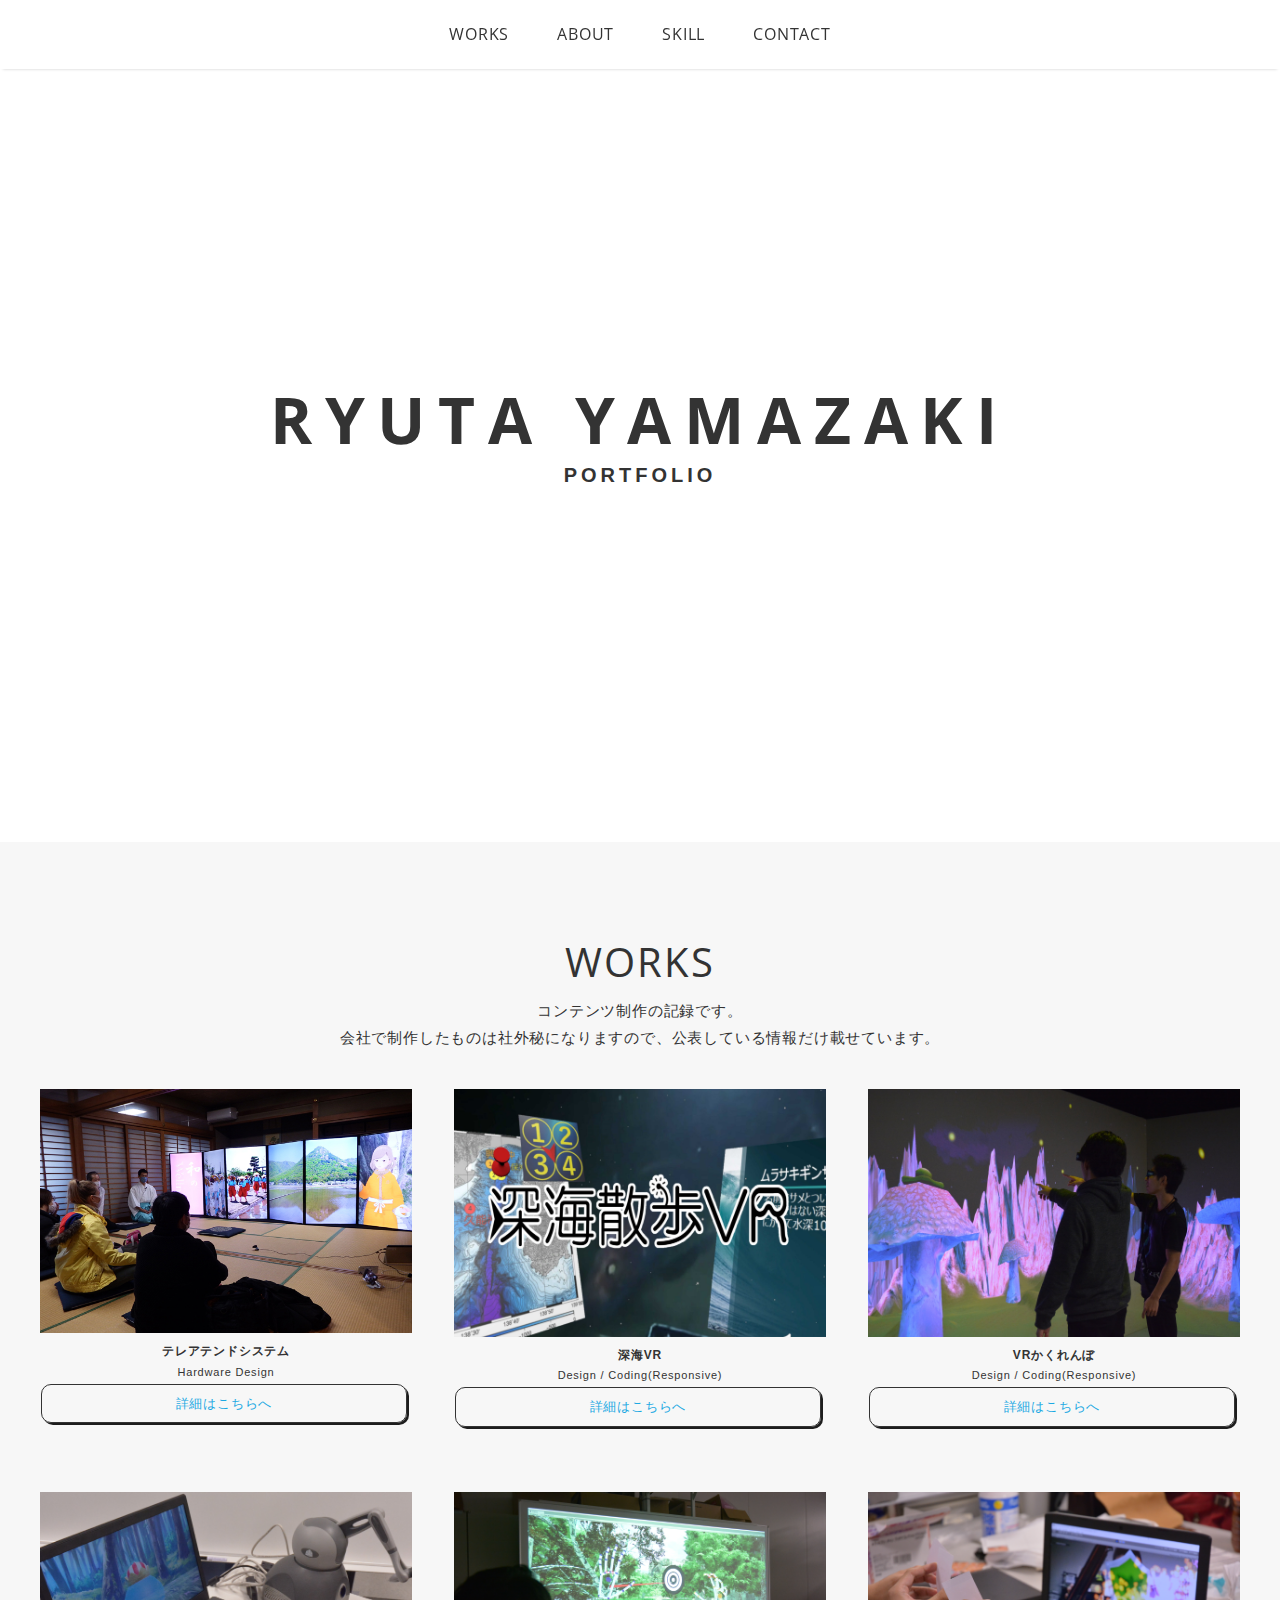
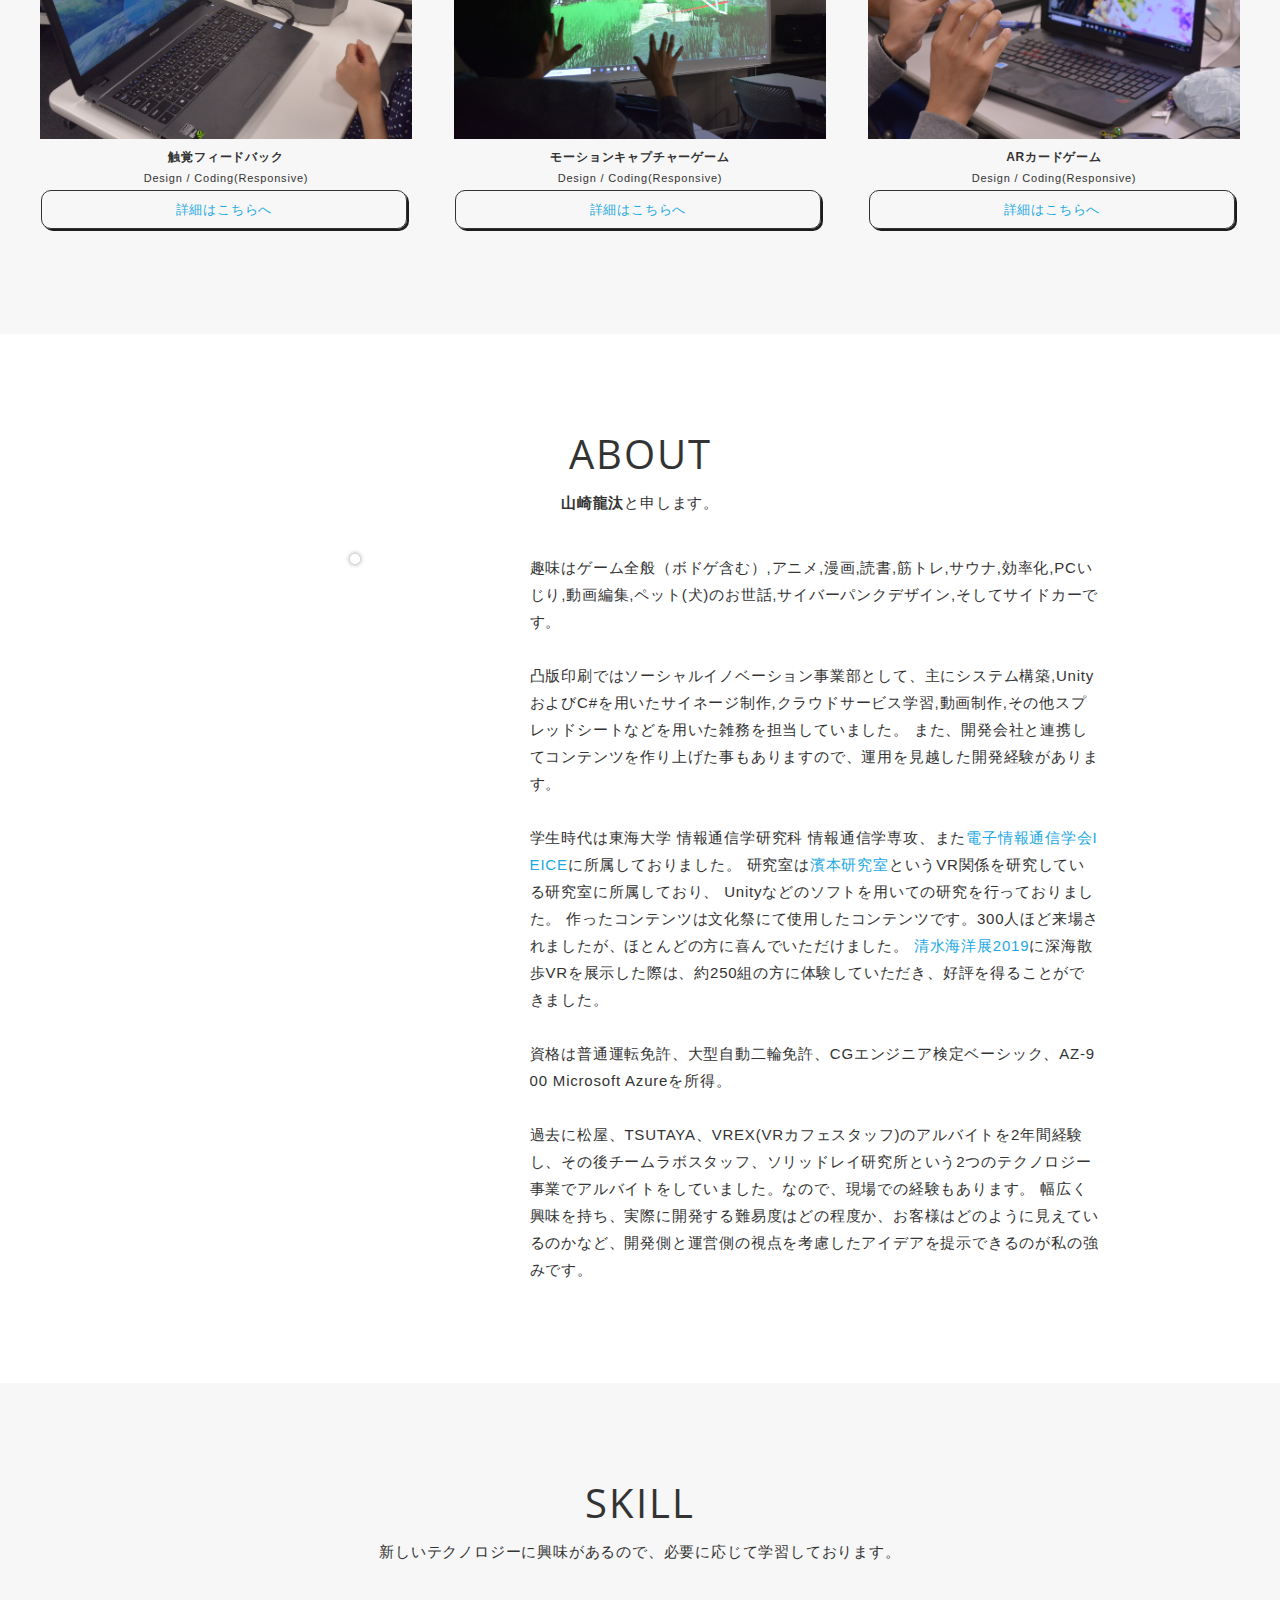
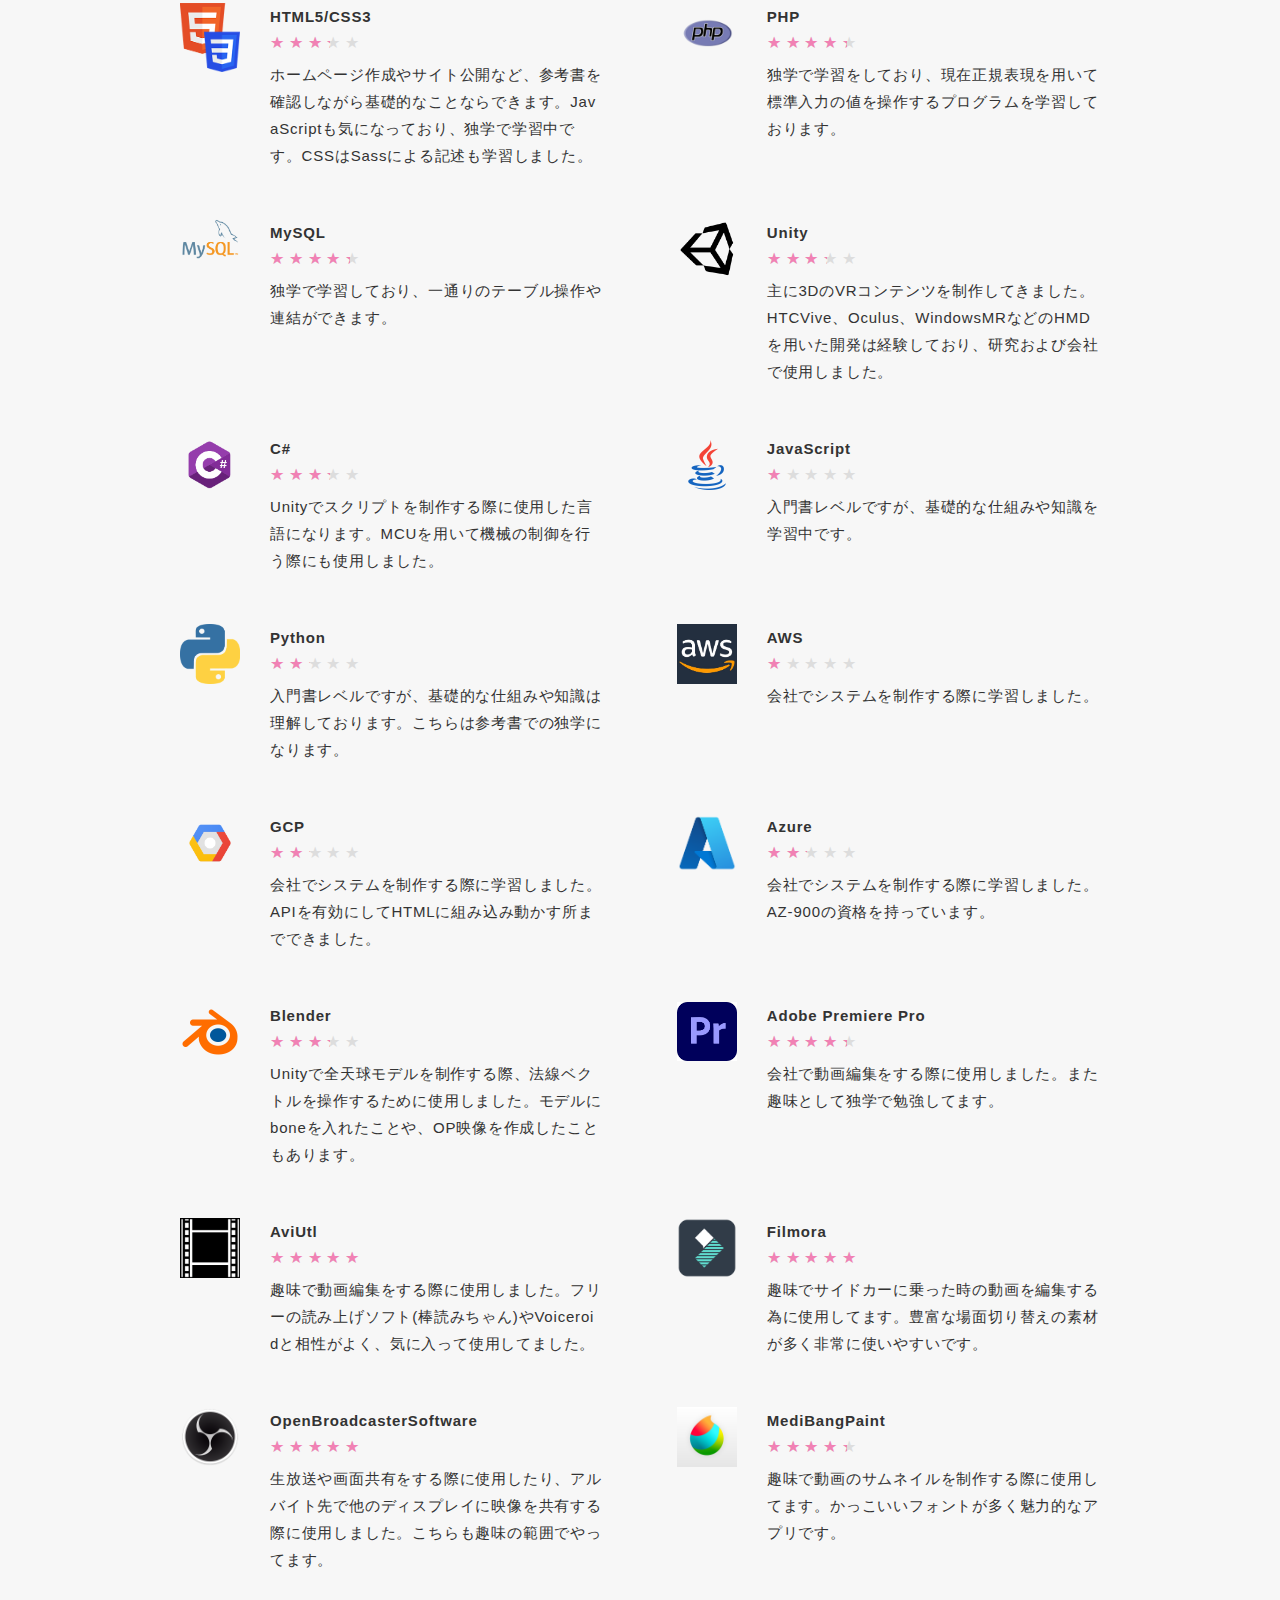
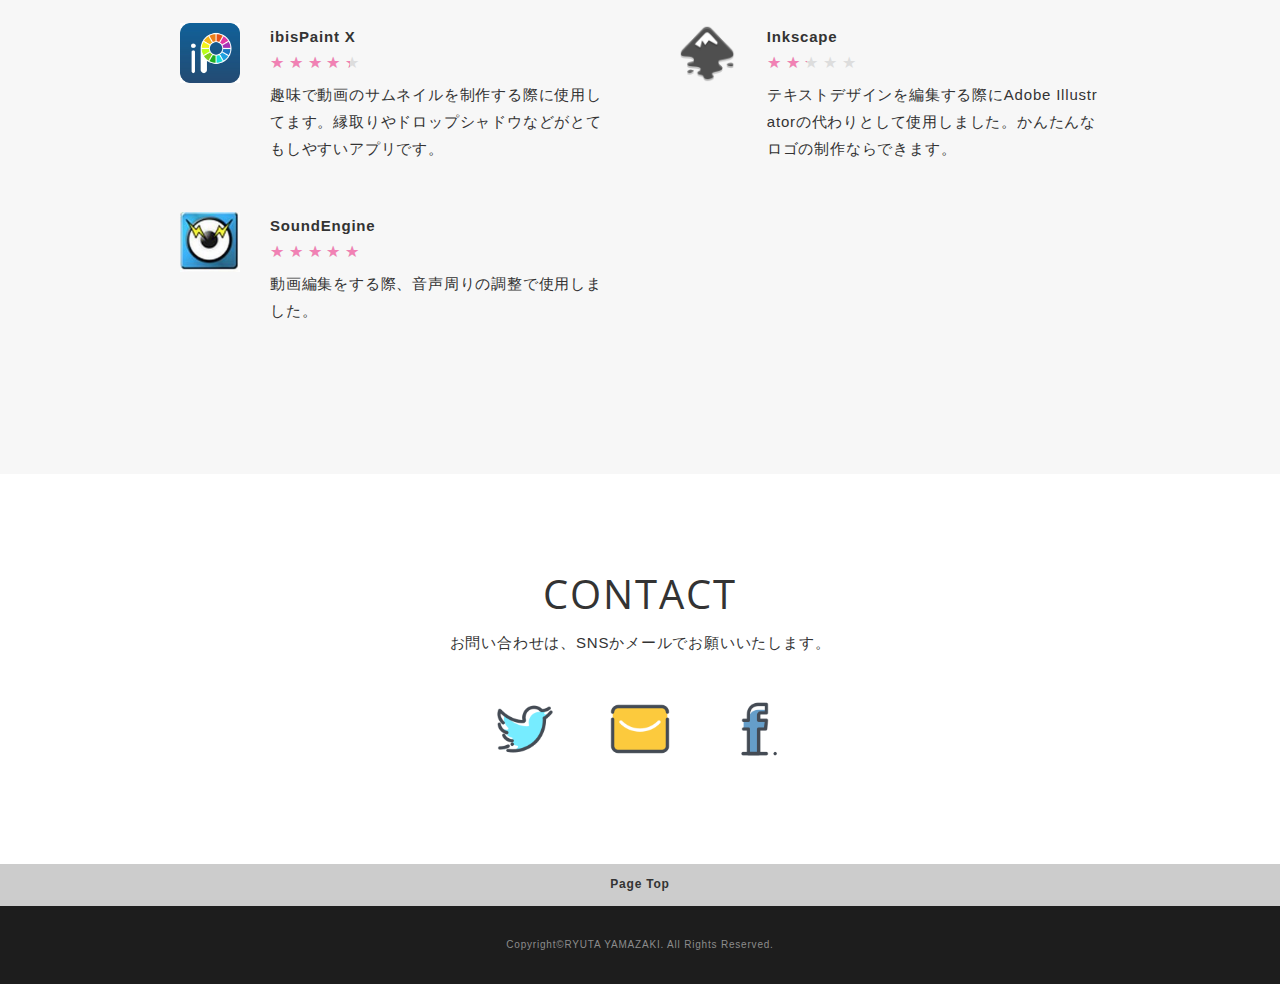
<file: index.html>
<!-- URL:https://zakisanstudy.github.io/ -->
<!DOCTYPE html>
<html>

  <head>
    <base href="{{site.github.url}}" charset="utf-8" />
    <meta charset="utf-8">
    <meta name="viewport" content="width=device-width,initial-scale=1.0,user-scalable=no">
    <meta property='og:type' content='website'>
    <meta property='og:title' content='RYUTA YAMAZAKI ポートフォリオ'>
    <meta property='og:url' content='URLが入る'>
    <meta property='og:description' content='RYUTA YAMAZAKIのポートフォリオサイトです！'>
    <meta property="og:image" content="img/ogp.png">
    <meta name="description" content="RYUTA YAMAZAKIのポートフォリオサイトです！" />
    <title>RYUTA YAMAZAKI ポートフォリオ</title>
    <link href="https://fonts.googleapis.com/css?family=Open+Sans:700" rel="stylesheet">
    <link href="css/reset.css" media="all" rel="stylesheet" type="text/css" />
    <link href="css/photoswipe/photoswipe.css" media="all" rel="stylesheet" type="text/css" />
    <link href="css/photoswipe/default-skin/default-skin.css" media="all" rel="stylesheet" type="text/css" />
    <link href="css/style.css" media="all" rel="stylesheet" type="text/css" />
    <link rel="shortcut icon" href="img/favicon.ico" />
    <link rel=”canonical” href=”URLが入る” />
  </head>

  <body>
    <div id="wrapper">
      <nav id="gnav" class="fixed">
        <ul>
          <li><a href="#works">WORKS</a></li>
          <!-- <li><a href="#feature">FEATURE</a></li> -->
          <li><a href="#about">ABOUT</a></li>
          <li><a href="#skill">SKILL</a></li>
          <li><a href="#contact">CONTACT</a></li>
        </ul>
      </nav>
      <header id="header">
        <div class="inner">
          <h1 class="logo">
            <div class="logo-title">RYUTA YAMAZAKI</div>
            <div class="logo-desc">PORTFOLIO</div>
          </h1>
        </div>
      </header>
      <main id="contents">
        <section class="section" id="works">
          <div class="inner">
            <div class="section-title-area">
              <h2 class="section-title">WORKS</h2>
              <div class="section-intro">
                <div class="section-text">
                  コンテンツ制作の記録です。<br>会社で制作したものは社外秘になりますので、公表している情報だけ載せています。
                </div>
              </div>
            </div>
            <div class="section-body card-wrapper my-gallery">
              <div class="card">
                <div class="card-caption">
                  <a class="url-link" href="work.html#tel">
                    <!-- <a href="img/works/company.png" data-size="960x720" class="card-image hover-action-01"> -->
                    <img class="lazyload fadein" src="img/placeholder4x3.png" data-src="img/works/narikiru.jpeg" alt="" />
                  </a>
                  <div class="card-caption-title">テレアテンドシステム</div>
                  <div class="card-caption-info"> Hardware Design</div>
                  <div class="card-caption-url"><a class="url-link" href="work.html#tel">詳細はこちらへ</a>
                  </div>
                </div>
              </div>
              <div class="card">
                <div class="card-caption">
                  <a class="url-link" href="work.html#deep">
                    <!-- <a href="img/works/company.png" data-size="960x720" class="card-image hover-action-01"> -->
                    <img class="lazyload fadein" src="img/placeholder4x3.png" data-src="img/works/deepsea.png" alt="" />
                  </a>
                  <div class="card-caption-title">深海VR</div>
                  <div class="card-caption-info">Design / Coding(Responsive)</div>
                  <div class="card-caption-url"><a class="url-link" href="work.html#deep">詳細はこちらへ</a>
                  </div>
                </div>
              </div>
              <div class="card">
                <div class="card-caption">
                  <a href="work.html#kakure">
                    <!-- <a href="img/works/has.png" data-size="960x720" class="card-image hover-action-01"> -->
                    <img class="lazyload fadein" src="img/placeholder4x3.png" data-src="img/works/has.png" alt="" />
                  </a>
                  <div class="card-caption-title">VRかくれんぼ</div>
                  <div class="card-caption-info">Design / Coding(Responsive)</div>
                  <div class="card-caption-url"><a class="url-link" href="work.html#kakure">詳細はこちらへ</a>
                  </div>
                </div>
              </div>
              <div class="card">
                <div class="card-caption">
                  <a href="work.html#touch">
                    <!-- <a href="img/works/touch.png" data-size="960x720" class="card-image hover-action-01"> -->
                    <img class="lazyload fadein" src="img/placeholder4x3.png" data-src="img/works/touch.png" alt="" />
                  </a>
                  <div class="card-caption-title">触覚フィードバック</div>
                  <div class="card-caption-info">Design / Coding(Responsive)</div>
                  <div class="card-caption-url"><a class="url-link" href="work.html#touch">詳細はこちらへ</a>
                  </div>
                </div>
              </div>
              <div class="card">
                <div class="card-caption">
                  <a href="work.html#leap">
                    <!-- <a href="img/works/leap.png" data-size="960x720" class="card-image hover-action-01"> -->
                    <img class="lazyload fadein" src="img/placeholder4x3.png" data-src="img/works/leap.png" alt="" />
                  </a>
                  <div class="card-caption-title">モーションキャプチャーゲーム</div>
                  <div class="card-caption-info">Design / Coding(Responsive)</div>
                  <div class="card-caption-url"><a class="url-link" href="work.html#leap">詳細はこちらへ</a>
                  </div>
                </div>
              </div>
              <div class="card">
                <div class="card-caption">
                  <a href="work.html#ar">
                    <!-- <a href="img/works/arcard02.png" data-size="960x720" class="card-image hover-action-01"> -->
                    <img class="lazyload fadein" src="img/placeholder4x3.png" data-src="img/works/arcard02.png"
                      alt="" />
                  </a>
                  <div class="card-caption-title">ARカードゲーム</div>
                  <div class="card-caption-info">Design / Coding(Responsive)</div>
                  <div class="card-caption-url"><a class="url-link" href="work.html#AR">詳細はこちらへ</a>
                  </div>
                </div>
              </div>
              <!-- <div class="card">
              <a href="img/works/arcard01.jpg" data-size="960x720" class="card-image hover-action-01">
                <img class="lazyload fadein" src="img/placeholder4x3.png" data-src="img/works/arcard01.jpg" alt="" />
              </a>
              <div class="card-caption">
                <div class="card-caption-title">サイト名が入る</div>
                <div class="card-caption-info">Design</div>
              </div>
            </div> -->
            </div>
          </div>
        </section>
        <!-- <section class="section" id="feature">
        <div class="inner">
          <div class="section-title-area">
            <h2 class="section-title">FEATURE</h2>
            <div class="section-intro">
              1サイトの解説
            </div>
          </div>
          <div class="section-body">
            <div class="section-image">
              <a href="https://webdesigner-go.com/" class="hover-action-01" target="_blank"><img
                  src="img/feature/feature.jpg" alt=""></a>
            </div>
            <div class="section-desc">
              <div class="section-text">
                <span class="text-bold">サイト名：</span><br>サイト名が入る<br><a href="#"
                  target="_blank">https://●●●.com</a><br><br>
                <span class="text-bold">担当：</span><br>Design / Coding (Responsive) / WordPress /
                Writing<br>
                <br>
                <span
                  class="text-bold">コメント：</span><br>テキストテキストテキストテキストテキストテキストテキストテキストテキスト<br>テキストテキストテキストテキストテキストテキストテキストテキストテキストテキストテキストテキストテキストテキストテキストテキストテキストテキストテキストテキストテキストテキストテキストテキストテキストテキストテキストテキストテキストテキストテキストテキストテキストテキストテキストテキストテキストテキストテキストテキストテキストテキストテキストテキストテキストテキストテキストテキストテキストテキスト<br><br>テキストテキストテキストテキストテキストテキストテキストテキストテキストテキストテキストテキストテキストテキストテキストテキストテキストテキスト<br><br>
                テキストテキストテキストテキストテキストテキストテキストテキストテキストテキストテキストテキストテキストテキストテキストテキストテキストテキストテキスト<br><br>テキストテキストテキストテキストテキストテキストテキストテキストテキストテキストテキストテキストテキストテキストテキストテキストテキストテキスト
              </div>
            </div>
          </div>
        </div>
      </section> -->
        <section class="section" id="about">
          <div class="inner">
            <div class="section-title-area">
              <h2 class="section-title">ABOUT</h2>
              <div class="section-intro">
                <div class="myname">山崎龍汰</div>と申します。
              </div>
            </div>
            <div class="section-body">
              <div class="section-image">
                <img class="lazyload fadein" data-src="img/about/profile2.jpg" alt="">
              </div>
              <div class="section-desc">
                <div class="section-text">
                  趣味はゲーム全般（ボドゲ含む）,アニメ,漫画,読書,筋トレ,サウナ,効率化,PCいじり,動画編集,ペット(犬)のお世話,サイバーパンクデザイン,そしてサイドカーです。<br><br>
                  凸版印刷ではソーシャルイノベーション事業部として、主にシステム構築,UnityおよびC#を用いたサイネージ制作,クラウドサービス学習,動画制作,その他スプレッドシートなどを用いた雑務を担当していました。
                  また、開発会社と連携してコンテンツを作り上げた事もありますので、運用を見越した開発経験があります。<br><br>
                  学生時代は東海大学 情報通信学研究科 情報通信学専攻、また<a class="url-link" href="https://www.ieice.org/jpn/"
                    target="_blank">電子情報通信学会IEICE</a>に所属しておりました。
                  研究室は<a class="url-link" href="http://www.ji.u-tokai.ac.jp/hamalab/index.html"
                    target="_blank">濱本研究室</a>というVR関係を研究している研究室に所属しており、
                  Unityなどのソフトを用いての研究を行っておりました。
                  作ったコンテンツは文化祭にて使用したコンテンツです。300人ほど来場されましたが、ほとんどの方に喜んでいただけました。
                  <a class="url-link"
                    href="https://www.u-tokai.ac.jp/academics/undergraduate/marine_science_and_techno/news/detail/2019_2.html"
                    target="_blank">清水海洋展2019</a>に深海散歩VRを展示した際は、約250組の方に体験していただき、好評を得ることができました。<br><br>
                  資格は普通運転免許、大型自動二輪免許、CGエンジニア検定ベーシック、AZ-900 Microsoft Azureを所得。<br><br>
                  過去に松屋、TSUTAYA、VREX(VRカフェスタッフ)のアルバイトを2年間経験し、その後チームラボスタッフ、ソリッドレイ研究所という2つのテクノロジー事業でアルバイトをしていました。なので、現場での経験もあります。
                  幅広く興味を持ち、実際に開発する難易度はどの程度か、お客様はどのように見えているのかなど、開発側と運営側の視点を考慮したアイデアを提示できるのが私の強みです。
                </div>
              </div>
            </div>
          </div>
        </section>
        <section class="section" id="skill">
          <div class="inner">
            <div class="section-title-area">
              <h2 class="section-title">SKILL</h2>
              <div class="section-intro">
                新しいテクノロジーに興味があるので、必要に応じて学習しております。
              </div>
            </div>
            <div class="section-body card-wrapper">
              <div class="card">
                <div class="skill-icon">
                  <img src="img/skill/icon_html.png" alt="">
                </div>
                <div class="skill-desc">
                  <h3 class="skill-desc-title">HTML5/CSS3</h3>
                  <div class="rating">
                    <div class="rate rate3"></div>
                  </div>
                  <div class="section-text">
                    ホームページ作成やサイト公開など、参考書を確認しながら基礎的なことならできます。JavaScriptも気になっており、独学で学習中です。CSSはSassによる記述も学習しました。</div>
                </div>
              </div>
              <div class="card">
                <div class="skill-icon">
                  <img src="img/skill/icon_php.png" alt="">
                </div>
                <div class="skill-desc">
                  <h3 class="skill-desc-title">PHP</h3>
                  <div class="rating">
                    <div class="rate rate4"></div>
                  </div>
                  <div class="section-text">
                    独学で学習をしており、現在正規表現を用いて標準入力の値を操作するプログラムを学習しております。</div>
                </div>
              </div>
              <div class="card">
                <div class="skill-icon">
                  <img src="img/skill/icon_mysql.png" alt="">
                </div>
                <div class="skill-desc">
                  <h3 class="skill-desc-title">MySQL</h3>
                  <div class="rating">
                    <div class="rate rate4"></div>
                  </div>
                  <div class="section-text">
                    独学で学習しており、一通りのテーブル操作や連結ができます。</div>
                </div>
              </div>
              <div class="card">
                <div class="skill-icon">
                  <img src="img/skill/icon_unity.png" alt="">
                </div>
                <div class="skill-desc">
                  <h3 class="skill-desc-title">Unity</h3>
                  <div class="rating">
                    <div class="rate rate3"></div>
                  </div>
                  <div class="section-text">
                    主に3DのVRコンテンツを制作してきました。HTCVive、Oculus、WindowsMRなどのHMDを用いた開発は経験しており、研究および会社で使用しました。</div>
                </div>
              </div>
              <div class="card">
                <div class="skill-icon">
                  <img src="img/skill/icon_C.png" alt="">
                </div>
                <div class="skill-desc">
                  <h3 class="skill-desc-title">C#</h3>
                  <div class="rating">
                    <div class="rate rate3"></div>
                  </div>
                  <div class="section-text">
                    Unityでスクリプトを制作する際に使用した言語になります。MCUを用いて機械の制御を行う際にも使用しました。
                  </div>
                </div>
              </div>
              <div class="card">
                <div class="skill-icon">
                  <img src="img/skill/icon_java.png" alt="">
                </div>
                <div class="skill-desc">
                  <h3 class="skill-desc-title">JavaScript</h3>
                  <div class="rating">
                    <div class="rate rate1"></div>
                  </div>
                  <div class="section-text">
                    入門書レベルですが、基礎的な仕組みや知識を学習中です。</div>
                </div>
              </div>
              <div class="card">
                <div class="skill-icon">
                  <img src="img/skill/icon_python.png" alt="">
                </div>
                <div class="skill-desc">
                  <h3 class="skill-desc-title">Python</h3>
                  <div class="rating">
                    <div class="rate rate2"></div>
                  </div>
                  <div class="section-text">
                    入門書レベルですが、基礎的な仕組みや知識は理解しております。こちらは参考書での独学になります。</div>
                </div>
              </div>
              <div class="card">
                <div class="skill-icon">
                  <img src="img/skill/icon_aws.jpg" alt="">
                </div>
                <div class="skill-desc">
                  <h3 class="skill-desc-title">AWS</h3>
                  <div class="rating">
                    <div class="rate rate1"></div>
                  </div>
                  <div class="section-text">
                    会社でシステムを制作する際に学習しました。</div>
                </div>
              </div>
              <div class="card">
                <div class="skill-icon">
                  <img src="img/skill/icon_gcp.png" alt="">
                </div>
                <div class="skill-desc">
                  <h3 class="skill-desc-title">GCP</h3>
                  <div class="rating">
                    <div class="rate rate2"></div>
                  </div>
                  <div class="section-text">
                    会社でシステムを制作する際に学習しました。APIを有効にしてHTMLに組み込み動かす所までできました。</div>
                </div>
              </div>
              <div class="card">
                <div class="skill-icon">
                  <img src="img/skill/icon_azure.png" alt="">
                </div>
                <div class="skill-desc">
                  <h3 class="skill-desc-title">Azure</h3>
                  <div class="rating">
                    <div class="rate rate2"></div>
                  </div>
                  <div class="section-text">
                    会社でシステムを制作する際に学習しました。AZ-900の資格を持っています。</div>
                </div>
              </div>
              <div class="card">
                <div class="skill-icon">
                  <img src="img/skill/icon_bl.png" alt="">
                </div>
                <div class="skill-desc">
                  <h3 class="skill-desc-title">Blender</h3>
                  <div class="rating">
                    <div class="rate rate3"></div>
                  </div>
                  <div class="section-text">
                    Unityで全天球モデルを制作する際、法線ベクトルを操作するために使用しました。モデルにboneを入れたことや、OP映像を作成したこともあります。</div>
                </div>
              </div>
              <div class="card">
                <div class="skill-icon">
                  <img src="img/skill/icon_pp.png" alt="">
                </div>
                <div class="skill-desc">
                  <h3 class="skill-desc-title">Adobe Premiere Pro</h3>
                  <div class="rating">
                    <div class="rate rate4"></div>
                  </div>
                  <div class="section-text">
                    会社で動画編集をする際に使用しました。また趣味として独学で勉強してます。
                  </div>
                </div>
              </div>
              <div class="card">
                <div class="skill-icon">
                  <img src="img/skill/icon_av.png" alt="">
                </div>
                <div class="skill-desc">
                  <h3 class="skill-desc-title">AviUtl</h3>
                  <div class="rating">
                    <div class="rate rate5"></div>
                  </div>
                  <div class="section-text">
                    趣味で動画編集をする際に使用しました。フリーの読み上げソフト(棒読みちゃん)やVoiceroidと相性がよく、気に入って使用してました。
                  </div>
                </div>
              </div>
              <div class="card">
                <div class="skill-icon">
                  <img src="img/skill/icon_filmora.png" alt="">
                </div>
                <div class="skill-desc">
                  <h3 class="skill-desc-title">Filmora</h3>
                  <div class="rating">
                    <div class="rate rate5"></div>
                  </div>
                  <div class="section-text">
                    趣味でサイドカーに乗った時の動画を編集する為に使用してます。豊富な場面切り替えの素材が多く非常に使いやすいです。
                  </div>
                </div>
              </div>
              <div class="card">
                <div class="skill-icon">
                  <img src="img/skill/icon_obs.png" alt="">
                </div>
                <div class="skill-desc">
                  <h3 class="skill-desc-title">OpenBroadcasterSoftware</h3>
                  <div class="rating">
                    <div class="rate rate5"></div>
                  </div>
                  <div class="section-text">
                    生放送や画面共有をする際に使用したり、アルバイト先で他のディスプレイに映像を共有する際に使用しました。こちらも趣味の範囲でやってます。
                  </div>
                </div>
              </div>
              <div class="card">
                <div class="skill-icon">
                  <img src="img/skill/icon_medibangpaint.png" alt="">
                </div>
                <div class="skill-desc">
                  <h3 class="skill-desc-title">MediBangPaint</h3>
                  <div class="rating">
                    <div class="rate rate4"></div>
                  </div>
                  <div class="section-text">
                    趣味で動画のサムネイルを制作する際に使用してます。かっこいいフォントが多く魅力的なアプリです。
                  </div>
                </div>
              </div>
              <div class="card">
                <div class="skill-icon">
                  <img src="img/skill/icon_ib.jpg" alt="">
                </div>
                <div class="skill-desc">
                  <h3 class="skill-desc-title">ibisPaint X</h3>
                  <div class="rating">
                    <div class="rate rate4"></div>
                  </div>
                  <div class="section-text">
                    趣味で動画のサムネイルを制作する際に使用してます。縁取りやドロップシャドウなどがとてもしやすいアプリです。
                  </div>
                </div>
              </div>
              <div class="card">
                <div class="skill-icon">
                  <img src="img/skill/icon_ink.png" alt="">
                </div>
                <div class="skill-desc">
                  <h3 class="skill-desc-title">Inkscape</h3>
                  <div class="rating">
                    <div class="rate rate2"></div>
                  </div>
                  <div class="section-text">
                    テキストデザインを編集する際にAdobe Illustratorの代わりとして使用しました。かんたんなロゴの制作ならできます。
                  </div>
                </div>
              </div>
              <div class="card">
                <div class="skill-icon">
                  <img src="img/skill/icon_sound.jpg" alt="">
                </div>
                <div class="skill-desc">
                  <h3 class="skill-desc-title">SoundEngine</h3>
                  <div class="rating">
                    <div class="rate rate5"></div>
                  </div>
                  <div class="section-text">
                    動画編集をする際、音声周りの調整で使用しました。
                  </div>
                </div>
              </div>
              <!-- <div class="card">
                <div class="skill-icon">
                  <img src="img/skill/icon_skill.png" alt="">
                </div>
                <div class="skill-desc">
                  <h3 class="skill-desc-title">XD</h3>
                  <div class="rating">
                  <div class="rate rate3"></div>
                </div>
                <div class="section-text">
                  テキストテキストテキストテキストテキストテキストテキストテキストテキストテキストテキストテキストテキスト
                </div>
              </div>
            </div> -->
            </div>
        </section>
        <section class="section" id="contact">
          <div class="inner">
            <div class="section-title-area">
              <h2 class="section-title">CONTACT</h2>
              <div class="section-intro">
                お問い合わせは、SNSかメールでお願いいたします。
              </div>
            </div>
            <div class="section-body contact-wrapper">
              <div class="contact-list">
                <ul>
                  <li><a href="https://twitter.com/Zakipiman" target="_blank"><img src="img/contact/icon_tw2.png"
                        alt=""></a>
                  </li>
                  <li><a href="mailto:zakisanstudy&#64;outlook.jp" target="_blank"><img src="img/contact/icon_mail.png"
                        alt=""></a>
                  </li>
                  <li><a href="https://www.facebook.com/profile.php?id=100024655722906" target="_blank"><img
                        src="img/contact/icon_fb2.png" alt=""></a>
                  </li>
                </ul>
                <!-- <div class="contact-other">xxxxxx@gmail.com</div> -->
              </div>
            </div>
          </div>
        </section>
      </main>
      <footer id="footer">
        <div class="pageTop">
          <div id="js-pageTop">
            Page Top
          </div>
        </div>
        <div class="inner">
          <div class="copyright">Copyright&copy;RYUTA YAMAZAKI. All Rights Reserved.</>
          </div>
      </footer>
    </div>


    <!-- Root element of PhotoSwipe. Must have class pswp. -->
    <div class="pswp" tabindex="-1" role="dialog" aria-hidden="true">

      <!-- Background of PhotoSwipe.
           It's a separate element as animating opacity is faster than rgba(). -->
      <div class="pswp__bg"></div>

      <!-- Slides wrapper with overflow:hidden. -->
      <div class="pswp__scroll-wrap">

        <!-- Container that holds slides.
              PhotoSwipe keeps only 3 of them in the DOM to save memory.
              Don't modify these 3 pswp__item elements, data is added later on. -->
        <div class="pswp__container">
          <div class="pswp__item"></div>
          <div class="pswp__item"></div>
          <div class="pswp__item"></div>
        </div>

        <!-- Default (PhotoSwipeUI_Default) interface on top of sliding area. Can be changed. -->
        <div class="pswp__ui pswp__ui--hidden">

          <div class="pswp__top-bar">

            <!--  Controls are self-explanatory. Order can be changed. -->

            <div class="pswp__counter"></div>

            <button class="pswp__button pswp__button--close" title="Close (Esc)"></button>



            <button class="pswp__button pswp__button--fs" title="Toggle fullscreen"></button>

            <button class="pswp__button pswp__button--zoom" title="Zoom in/out"></button>

            <!-- Preloader demo http://codepen.io/dimsemenov/pen/yyBWoR -->
            <!-- element will get class pswp__preloader--active when preloader is running -->
            <div class="pswp__preloader">
              <div class="pswp__preloader__icn">
                <div class="pswp__preloader__cut">
                  <div class="pswp__preloader__donut"></div>
                </div>
              </div>
            </div>
          </div>

          <div class="pswp__share-modal pswp__share-modal--hidden pswp__single-tap">
            <div class="pswp__share-tooltip"></div>
          </div>

          <button class="pswp__button pswp__button--arrow--left" title="Previous (arrow left)">
          </button>

          <button class="pswp__button pswp__button--arrow--right" title="Next (arrow right)">
          </button>

          <div class="pswp__caption">
            <div class="pswp__caption__center"></div>
          </div>

        </div>

      </div>

    </div>
    <script src="https://ajax.googleapis.com/ajax/libs/jquery/1.12.4/jquery.min.js"></script>
    <script type='text/javascript' src="js/photoswipe/photoswipe.min.js"></script>
    <script type='text/javascript' src="js/photoswipe/photoswipe-ui-default.js"></script>
    <script type='text/javascript' src="js/photoswipe/photoswipe_setup.js"></script>
    <script type='text/javascript' src="js/lazysizes/lazysizes.min.js"></script>
    <script type='text/javascript' src="js/script.js"></script>
  </body>

</html>
</file>
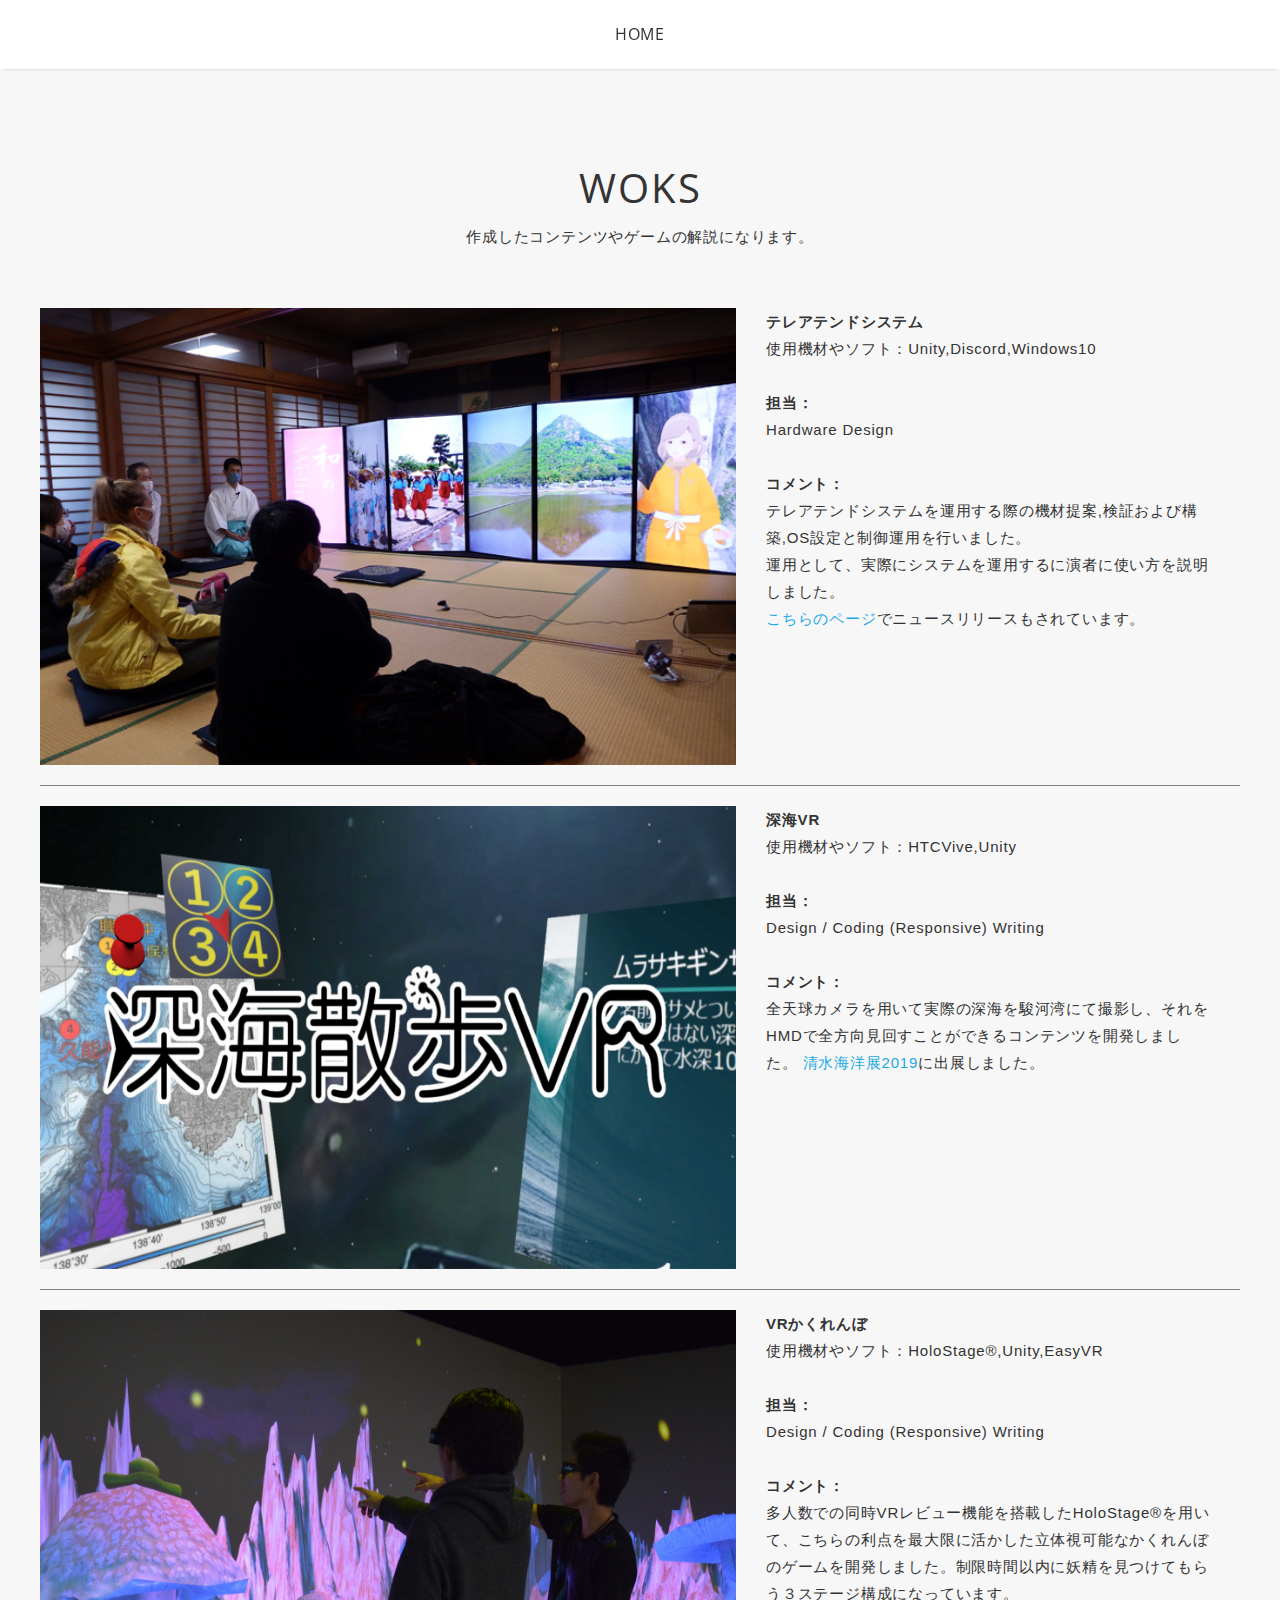
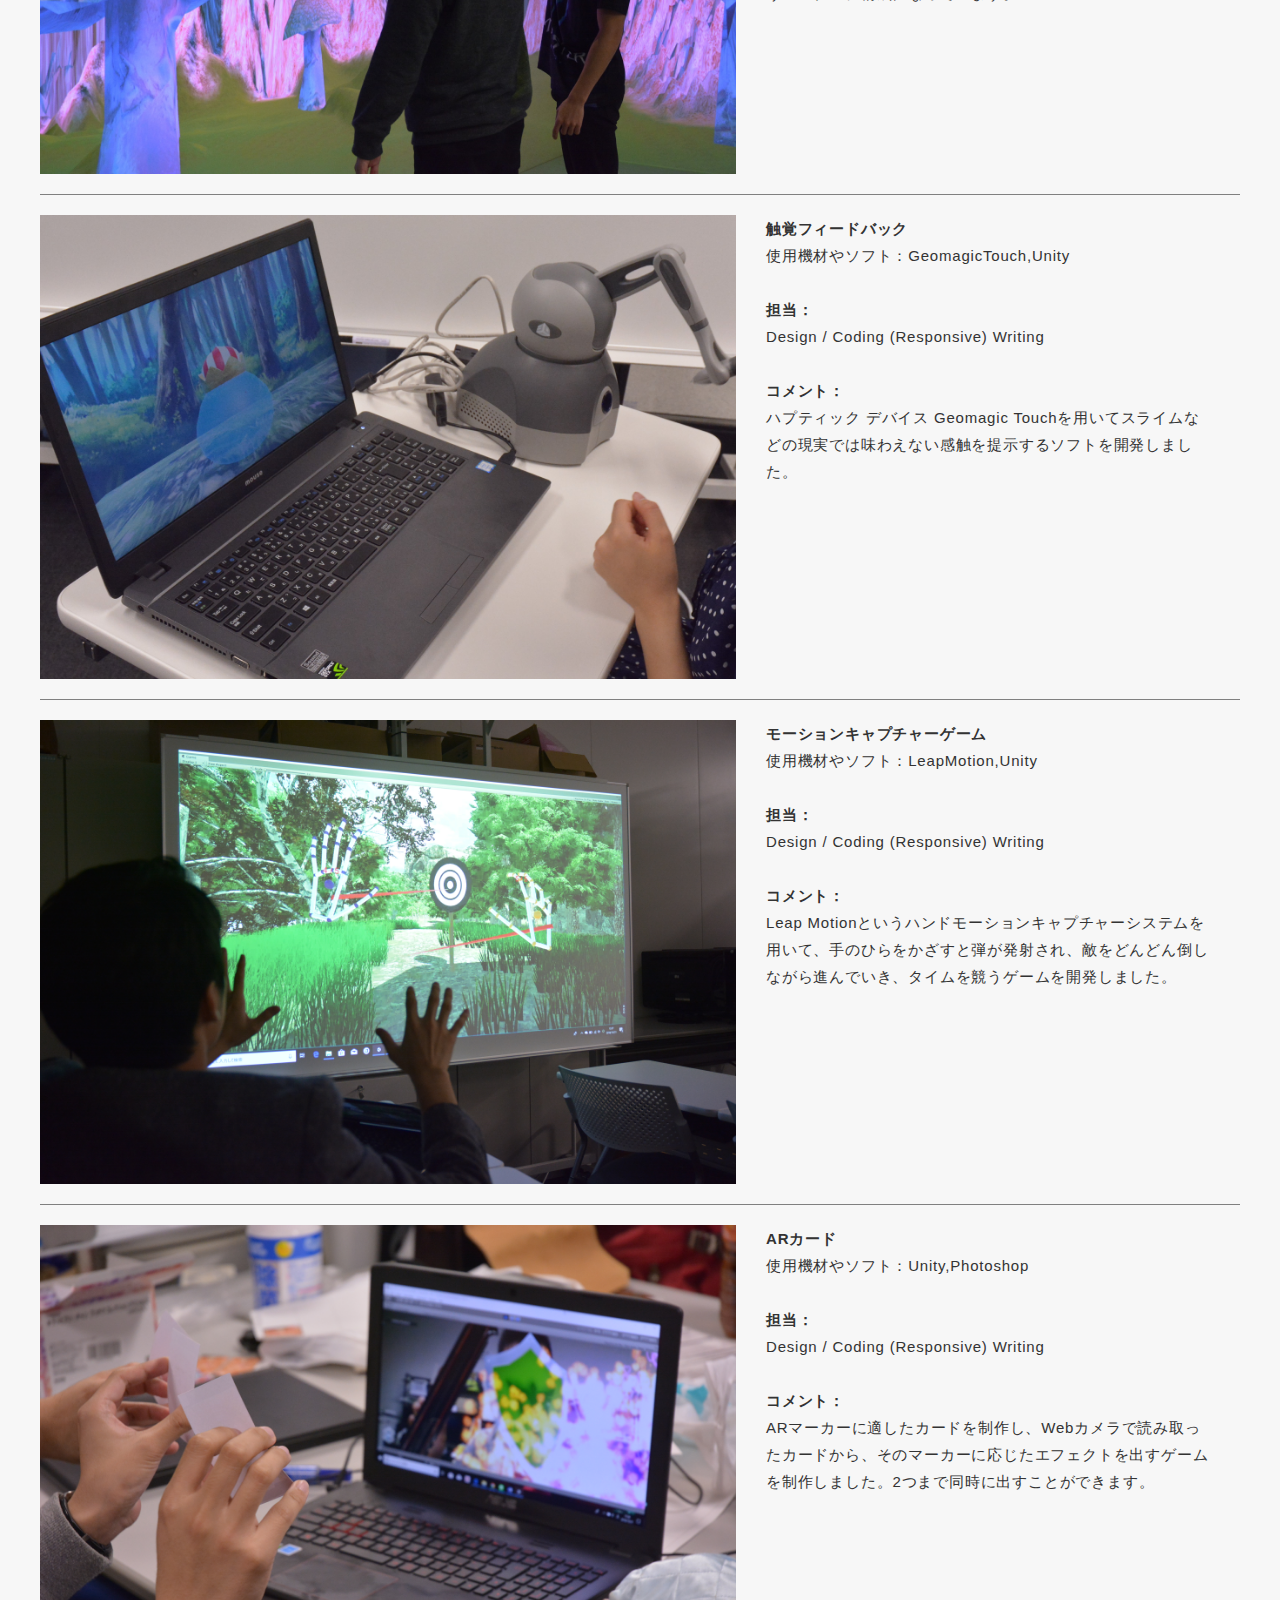
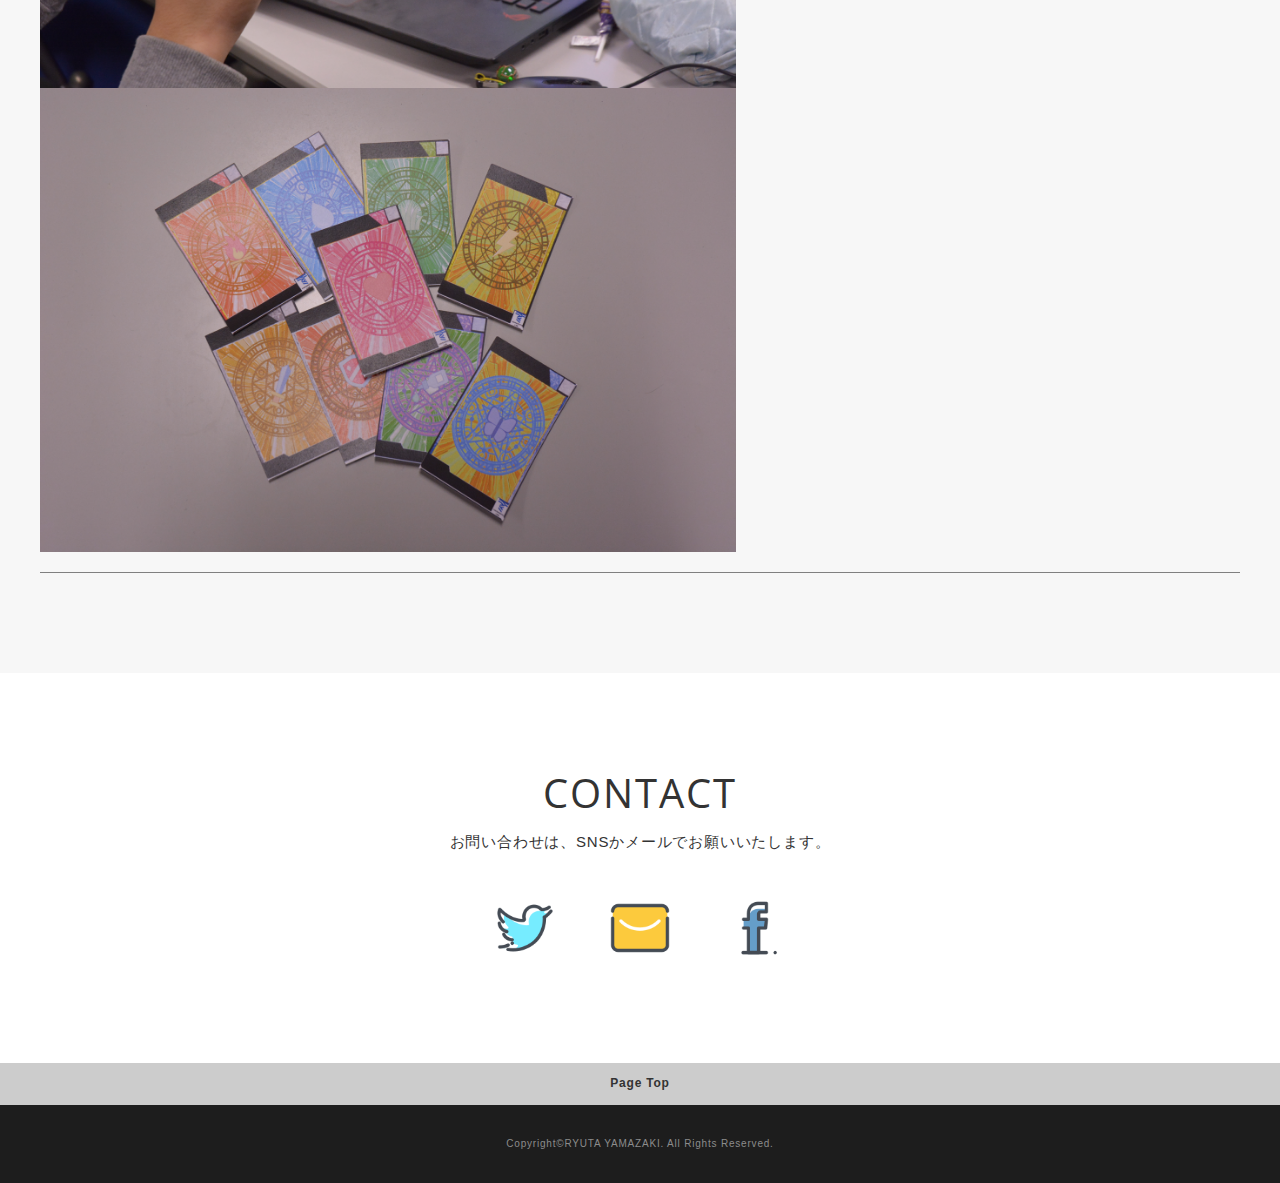
<file: work.html>
<!DOCTYPE html>
<html>
<head>
  <base href="{{site.github.url}}" charset="utf-8"/>
  <meta charset="utf-8">
  <meta name="viewport" content="width=device-width,initial-scale=1.0,user-scalable=no">
  <meta property='og:type' content='website'>
  <meta property='og:title' content='WebデザイナーRYUTA YAMAZAKI ポートフォリオ'>
  <meta property='og:url' content='URLが入る'>
  <meta property='og:description' content='Webデザイナー RYUTA YAMAZAKIのポートフォリオサイトです！'>
  <meta property="og:image" content="img/ogp.png">
  <meta name="description" content="Webデザイナー RYUTA YAMAZAKIのポートフォリオサイトです！" />
  <title>Webデザイナー RYUTA YAMAZAKI ポートフォリオ</title>
  <link href="https://fonts.googleapis.com/css?family=Open+Sans:700" rel="stylesheet">
  <link href="css/reset.css" media="all" rel="stylesheet" type="text/css" />
  <link href="css/photoswipe/photoswipe.css" media="all" rel="stylesheet" type="text/css" />
  <link href="css/photoswipe/default-skin/default-skin.css" media="all" rel="stylesheet" type="text/css" />
  <link href="css/style.css" media="all" rel="stylesheet" type="text/css" />
  <link rel="shortcut icon" href="img/favicon.ico" />
  <link rel=”canonical” href=”URLが入る” />
</head>

<body>
  <div id="wrapper">
    <nav id="gnav" class="fixed">
      <ul>
        <li><a href="index.html">HOME</a></li>
        <!-- <li><a href="#works">WORKS</a></li>
        <li><a href="#feature">FEATURE</a></li>
        <li><a href="#about">ABOUT</a></li>
        <li><a href="#skill">SKILL</a></li>
        <li><a href="#contact">CONTACT</a></li> -->
      </ul>
    </nav>
    <!-- <header id="header">
      <div class="inner">
        <h1 class="logo">
          <div class="logo-title">RYUTA YAMAZAKI</div>
          <div class="logo-desc">PORTFOLIO</div>
        </h1>
      </div>
    </header> -->
    <main id="contents">
      <section class="section" id="feature">

        <div class="inner">
          <div class="section-works-title-area">
            <h2 class="section-title">WOKS</h2>
            <div class="section-intro">
              作成したコンテンツやゲームの解説になります。
            </div>
          </div>
          <div class="section-body">
            <div class="section-image">
              <img src="img/works/narikiru.jpeg" alt="">
            </div>
            <div class="section-desc">
              <div class="section-text">
                <span class="text-bold">テレアテンドシステム</span><br>使用機材やソフト：Unity,Discord,Windows10<br><br>
                <span class="text-bold">担当：</span><br>Hardware Design<br>
                <br>
                <span
                  class="text-bold">コメント：</span>
                  <br>テレアテンドシステムを運用する際の機材提案,検証および構築,OS設定と制御運用を行いました。
                  <br>運用として、実際にシステムを運用するに演者に使い方を説明しました。
                  <br><a class="url-link" href="http://www.shigahochi.co.jp/info.php?type=article&id=A0035485" target="_blank">こちらのページ</a>でニュースリリースもされています。
                  <div class="jump-page" id="deep"></div>
              </div>
            </div>
          </div>
          <div class="section-body">
            <div class="section-image">
              <img src="img/works/deepsea.png" alt="">
            </div>
            <div class="section-desc">
              <div class="section-text">
                <span class="text-bold">深海VR</span><br>使用機材やソフト：HTCVive,Unity<br><br>
                <span class="text-bold">担当：</span><br>Design / Coding (Responsive)
                Writing<br>
                <br>
                <span
                  class="text-bold">コメント：</span>
                  <br>全天球カメラを用いて実際の深海を駿河湾にて撮影し、それをHMDで全方向見回すことができるコンテンツを開発しました。
                  <a class="url-link" href="https://www.u-tokai.ac.jp/academics/undergraduate/marine_science_and_techno/news/detail/2019_2.html" target="_blank">清水海洋展2019</a>に出展しました。
                  <div class="jump-page" id="kakure"></div>
              </div>
            </div>
          </div>
          <div class="section-body">
            <div class="section-image">
              <img src="img/works/has.png" alt="">
            </div>
            <div class="section-desc">
              <div class="section-text">
                <span class="text-bold">VRかくれんぼ</span><br>使用機材やソフト：HoloStage®,Unity,EasyVR<br><br>
                <span class="text-bold">担当：</span><br>Design / Coding (Responsive)
                Writing<br>
                <br>
                <span
                  class="text-bold">コメント：</span>
                  <br>多人数での同時VRレビュー機能を搭載したHoloStage®を用いて、こちらの利点を最大限に活かした立体視可能なかくれんぼのゲームを開発しました。制限時間以内に妖精を見つけてもらう３ステージ構成になっています。
                  <div class="jump-page" id="touch"></div>
              </div>
            </div>
          </div>
          <div class="section-body">
            <div class="section-image">
              <img src="img/works/touch.png" alt="">
            </div>
            <div class="section-desc">
              <div class="section-text">
                <span class="text-bold">触覚フィードバック</span><br>使用機材やソフト：GeomagicTouch,Unity<br><br>
                <span class="text-bold">担当：</span><br>Design / Coding (Responsive)
                Writing<br>
                <br>
                <span
                  class="text-bold">コメント：</span>
                  <br>ハプティック デバイス Geomagic Touchを用いてスライムなどの現実では味わえない感触を提示するソフトを開発しました。
                  <div class="jump-page" id="leap"></div>
              </div>
            </div>
          </div>
          <div class="section-body">
            <div class="section-image">
              <img src="img/works/leap.png" alt="">
            </div>
            <div class="section-desc">
              <div class="section-text">
                <span class="text-bold">モーションキャプチャーゲーム</span><br>使用機材やソフト：LeapMotion,Unity<br><br>
                <span class="text-bold">担当：</span><br>Design / Coding (Responsive)
                Writing<br>
                <br>
                <span
                  class="text-bold">コメント：</span>
                  <br>Leap Motionというハンドモーションキャプチャーシステムを用いて、手のひらをかざすと弾が発射され、敵をどんどん倒しながら進んでいき、タイムを競うゲームを開発しました。
                  <div class="jump-page" id="AR"></div>
              </div>
            </div>
          </div>
          <div class="section-body">
            <div class="section-image">
              <img src="img/works/arcard02.png" alt="">
              <img src="img/works/arcard01.png" alt="">
            </div>
            <div class="section-desc">
              <div class="section-text">
                <span class="text-bold">ARカード</span><br>使用機材やソフト：Unity,Photoshop<br><br>
                <span class="text-bold">担当：</span><br>Design / Coding (Responsive)
                Writing<br>
                <br>
                <span
                  class="text-bold">コメント：</span>
                  <br>ARマーカーに適したカードを制作し、Webカメラで読み取ったカードから、そのマーカーに応じたエフェクトを出すゲームを制作しました。2つまで同時に出すことができます。              </div>
            </div>
          </div>
        </div>
      </section>
      <section class="section" id="contact">
        <div class="inner">
          <div class="section-title-area">
            <h2 class="section-title">CONTACT</h2>
            <div class="section-intro">
              お問い合わせは、SNSかメールでお願いいたします。
            </div>
          </div>
          <div class="section-body contact-wrapper">
            <div class="contact-list">
              <ul>
                <li><a href="https://twitter.com/Zakipiman" target="_blank"><img src="img/contact/icon_tw2.png" alt=""></a>
                </li>
                <li><a href="mailto:zakisanstudy&#64;outlook.jp" target="_blank"><img src="img/contact/icon_mail.png" alt=""></a>
                </li>
                <li><a href="https://www.facebook.com/profile.php?id=100024655722906" target="_blank"><img src="img/contact/icon_fb2.png" alt=""></a>
                </li>
              </ul>
              <!-- <div class="contact-other">xxxxxx@gmail.com</div> -->
            </div>
          </div>
        </div>
      </section>
    </main>
    <footer id="footer">
      <div class="pageTop">
        <div id="js-pageTop">
          Page Top
        </div>
      </div>
      <div class="inner">
        <div class="copyright">Copyright&copy;RYUTA YAMAZAKI. All Rights Reserved.</>
        </div>
    </footer>
  </div>


  <!-- Root element of PhotoSwipe. Must have class pswp. -->
  <div class="pswp" tabindex="-1" role="dialog" aria-hidden="true">

    <!-- Background of PhotoSwipe.
           It's a separate element as animating opacity is faster than rgba(). -->
    <div class="pswp__bg"></div>

    <!-- Slides wrapper with overflow:hidden. -->
    <div class="pswp__scroll-wrap">

      <!-- Container that holds slides.
              PhotoSwipe keeps only 3 of them in the DOM to save memory.
              Don't modify these 3 pswp__item elements, data is added later on. -->
      <div class="pswp__container">
        <div class="pswp__item"></div>
        <div class="pswp__item"></div>
        <div class="pswp__item"></div>
      </div>

      <!-- Default (PhotoSwipeUI_Default) interface on top of sliding area. Can be changed. -->
      <div class="pswp__ui pswp__ui--hidden">

        <div class="pswp__top-bar">

          <!--  Controls are self-explanatory. Order can be changed. -->

          <div class="pswp__counter"></div>

          <button class="pswp__button pswp__button--close" title="Close (Esc)"></button>



          <button class="pswp__button pswp__button--fs" title="Toggle fullscreen"></button>

          <button class="pswp__button pswp__button--zoom" title="Zoom in/out"></button>

          <!-- Preloader demo http://codepen.io/dimsemenov/pen/yyBWoR -->
          <!-- element will get class pswp__preloader--active when preloader is running -->
          <div class="pswp__preloader">
            <div class="pswp__preloader__icn">
              <div class="pswp__preloader__cut">
                <div class="pswp__preloader__donut"></div>
              </div>
            </div>
          </div>
        </div>

        <div class="pswp__share-modal pswp__share-modal--hidden pswp__single-tap">
          <div class="pswp__share-tooltip"></div>
        </div>

        <button class="pswp__button pswp__button--arrow--left" title="Previous (arrow left)">
        </button>

        <button class="pswp__button pswp__button--arrow--right" title="Next (arrow right)">
        </button>

        <div class="pswp__caption">
          <div class="pswp__caption__center"></div>
        </div>

      </div>

    </div>

  </div>
  <script src="https://ajax.googleapis.com/ajax/libs/jquery/1.12.4/jquery.min.js"></script>
  <script type='text/javascript' src="js/photoswipe/photoswipe.min.js"></script>
  <script type='text/javascript' src="js/photoswipe/photoswipe-ui-default.js"></script>
  <script type='text/javascript' src="js/photoswipe/photoswipe_setup.js"></script>
  <script type='text/javascript' src="js/lazysizes/lazysizes.min.js"></script>
  <script type='text/javascript' src="js/script.js"></script>
</body>
</html>
</file>
<file: css/photoswipe/photoswipe.css>
/*! PhotoSwipe main CSS by Dmitry Semenov | photoswipe.com | MIT license */
/*
	Styles for basic PhotoSwipe functionality (sliding area, open/close transitions)
*/
/* pswp = photoswipe */
.pswp {
  display: none;
  position: absolute;
  width: 100%;
  height: 100%;
  left: 0;
  top: 0;
  overflow: hidden;
  -ms-touch-action: none;
  touch-action: none;
  z-index: 1500;
  -webkit-text-size-adjust: 100%;
  /* create separate layer, to avoid paint on window.onscroll in webkit/blink */
  -webkit-backface-visibility: hidden;
  outline: none; }
  .pswp * {
    -webkit-box-sizing: border-box;
            box-sizing: border-box; }
  .pswp img {
    max-width: none; }

/* style is added when JS option showHideOpacity is set to true */
.pswp--animate_opacity {
  /* 0.001, because opacity:0 doesn't trigger Paint action, which causes lag at start of transition */
  opacity: 0.001;
  will-change: opacity;
  /* for open/close transition */
  -webkit-transition: opacity 333ms cubic-bezier(0.4, 0, 0.22, 1);
          transition: opacity 333ms cubic-bezier(0.4, 0, 0.22, 1); }

.pswp--open {
  display: block; }

.pswp--zoom-allowed .pswp__img {
  /* autoprefixer: off */
  cursor: -webkit-zoom-in;
  cursor: -moz-zoom-in;
  cursor: zoom-in; }

.pswp--zoomed-in .pswp__img {
  /* autoprefixer: off */
  cursor: -webkit-grab;
  cursor: -moz-grab;
  cursor: grab; }

.pswp--dragging .pswp__img {
  /* autoprefixer: off */
  cursor: -webkit-grabbing;
  cursor: -moz-grabbing;
  cursor: grabbing; }

/*
	Background is added as a separate element.
	As animating opacity is much faster than animating rgba() background-color.
*/
.pswp__bg {
  position: absolute;
  left: 0;
  top: 0;
  width: 100%;
  height: 100%;
  background: #000;
  opacity: 0;
  -webkit-transform: translateZ(0);
          transform: translateZ(0);
  -webkit-backface-visibility: hidden;
  will-change: opacity; }

.pswp__scroll-wrap {
  position: absolute;
  left: 0;
  top: 0;
  width: 100%;
  height: 100%;
  overflow: hidden; }

.pswp__container,
.pswp__zoom-wrap {
  -ms-touch-action: none;
  touch-action: none;
  position: absolute;
  left: 0;
  right: 0;
  top: 0;
  bottom: 0; }

/* Prevent selection and tap highlights */
.pswp__container,
.pswp__img {
  -webkit-user-select: none;
  -moz-user-select: none;
  -ms-user-select: none;
      user-select: none;
  -webkit-tap-highlight-color: transparent;
  -webkit-touch-callout: none; }

.pswp__zoom-wrap {
  position: absolute;
  width: 100%;
  -webkit-transform-origin: left top;
  -ms-transform-origin: left top;
  transform-origin: left top;
  /* for open/close transition */
  -webkit-transition: -webkit-transform 333ms cubic-bezier(0.4, 0, 0.22, 1);
          transition: transform 333ms cubic-bezier(0.4, 0, 0.22, 1); }

.pswp__bg {
  will-change: opacity;
  /* for open/close transition */
  -webkit-transition: opacity 333ms cubic-bezier(0.4, 0, 0.22, 1);
          transition: opacity 333ms cubic-bezier(0.4, 0, 0.22, 1); }

.pswp--animated-in .pswp__bg,
.pswp--animated-in .pswp__zoom-wrap {
  -webkit-transition: none;
  transition: none; }

.pswp__container,
.pswp__zoom-wrap {
  -webkit-backface-visibility: hidden; }

.pswp__item {
  position: absolute;
  left: 0;
  right: 0;
  top: 0;
  bottom: 0;
  overflow: hidden; }

.pswp__img {
  position: absolute;
  width: auto;
  height: auto;
  top: 0;
  left: 0; }

/*
	stretched thumbnail or div placeholder element (see below)
	style is added to avoid flickering in webkit/blink when layers overlap
*/
.pswp__img--placeholder {
  -webkit-backface-visibility: hidden; }

/*
	div element that matches size of large image
	large image loads on top of it
*/
.pswp__img--placeholder--blank {
  background: #222; }

.pswp--ie .pswp__img {
  width: 100% !important;
  height: auto !important;
  left: 0;
  top: 0; }

/*
	Error message appears when image is not loaded
	(JS option errorMsg controls markup)
*/
.pswp__error-msg {
  position: absolute;
  left: 0;
  top: 50%;
  width: 100%;
  text-align: center;
  font-size: 14px;
  line-height: 16px;
  margin-top: -8px;
  color: #CCC; }

.pswp__error-msg a {
  color: #CCC;
  text-decoration: underline; }
</file>
<file: css/photoswipe/default-skin/default-skin.css>
/*! PhotoSwipe Default UI CSS by Dmitry Semenov | photoswipe.com | MIT license */
/*

	Contents:

	1. Buttons
	2. Share modal and links
	3. Index indicator ("1 of X" counter)
	4. Caption
	5. Loading indicator
	6. Additional styles (root element, top bar, idle state, hidden state, etc.)

*/
/*
	
	1. Buttons

 */
/* <button> css reset */
.pswp__button {
  width: 44px;
  height: 44px;
  position: relative;
  background: none;
  cursor: pointer;
  overflow: visible;
  -webkit-appearance: none;
  display: block;
  border: 0;
  padding: 0;
  margin: 0;
  float: right;
  opacity: 0.75;
  -webkit-transition: opacity 0.2s;
          transition: opacity 0.2s;
  -webkit-box-shadow: none;
          box-shadow: none; }
  .pswp__button:focus, .pswp__button:hover {
    opacity: 1; }
  .pswp__button:active {
    outline: none;
    opacity: 0.9; }
  .pswp__button::-moz-focus-inner {
    padding: 0;
    border: 0; }

/* pswp__ui--over-close class it added when mouse is over element that should close gallery */
.pswp__ui--over-close .pswp__button--close {
  opacity: 1; }

.pswp__button,
.pswp__button--arrow--left:before,
.pswp__button--arrow--right:before {
  background: url(default-skin.png) 0 0 no-repeat;
  background-size: 264px 88px;
  width: 44px;
  height: 44px; }

@media (-webkit-min-device-pixel-ratio: 1.1), (-webkit-min-device-pixel-ratio: 1.09375), (min-resolution: 105dpi), (min-resolution: 1.1dppx) {
  /* Serve SVG sprite if browser supports SVG and resolution is more than 105dpi */
  .pswp--svg .pswp__button,
  .pswp--svg .pswp__button--arrow--left:before,
  .pswp--svg .pswp__button--arrow--right:before {
    background-image: url(default-skin.svg); }
  .pswp--svg .pswp__button--arrow--left,
  .pswp--svg .pswp__button--arrow--right {
    background: none; } }

.pswp__button--close {
  background-position: 0 -44px; }

.pswp__button--share {
  background-position: -44px -44px; }

.pswp__button--fs {
  display: none; }

.pswp--supports-fs .pswp__button--fs {
  display: block; }

.pswp--fs .pswp__button--fs {
  background-position: -44px 0; }

.pswp__button--zoom {
  display: none;
  background-position: -88px 0; }

.pswp--zoom-allowed .pswp__button--zoom {
  display: block; }

.pswp--zoomed-in .pswp__button--zoom {
  background-position: -132px 0; }

/* no arrows on touch screens */
.pswp--touch .pswp__button--arrow--left,
.pswp--touch .pswp__button--arrow--right {
  visibility: hidden; }

/*
	Arrow buttons hit area
	(icon is added to :before pseudo-element)
*/
.pswp__button--arrow--left,
.pswp__button--arrow--right {
  background: none;
  top: 50%;
  margin-top: -50px;
  width: 70px;
  height: 100px;
  position: absolute; }

.pswp__button--arrow--left {
  left: 0; }

.pswp__button--arrow--right {
  right: 0; }

.pswp__button--arrow--left:before,
.pswp__button--arrow--right:before {
  content: '';
  top: 35px;
  background-color: rgba(0, 0, 0, 0.3);
  height: 30px;
  width: 32px;
  position: absolute; }

.pswp__button--arrow--left:before {
  left: 6px;
  background-position: -138px -44px; }

.pswp__button--arrow--right:before {
  right: 6px;
  background-position: -94px -44px; }

/*

	2. Share modal/popup and links

 */
.pswp__counter,
.pswp__share-modal {
  -webkit-user-select: none;
  -moz-user-select: none;
  -ms-user-select: none;
      user-select: none; }

.pswp__share-modal {
  display: block;
  background: rgba(0, 0, 0, 0.5);
  width: 100%;
  height: 100%;
  top: 0;
  left: 0;
  padding: 10px;
  position: absolute;
  z-index: 1600;
  opacity: 0;
  -webkit-transition: opacity 0.25s ease-out;
          transition: opacity 0.25s ease-out;
  -webkit-backface-visibility: hidden;
  will-change: opacity; }

.pswp__share-modal--hidden {
  display: none; }

.pswp__share-tooltip {
  z-index: 1620;
  position: absolute;
  background: #FFF;
  top: 56px;
  border-radius: 2px;
  display: block;
  width: auto;
  right: 44px;
  -webkit-box-shadow: 0 2px 5px rgba(0, 0, 0, 0.25);
          box-shadow: 0 2px 5px rgba(0, 0, 0, 0.25);
  -webkit-transform: translateY(6px);
      -ms-transform: translateY(6px);
          transform: translateY(6px);
  -webkit-transition: -webkit-transform 0.25s;
          transition: transform 0.25s;
  -webkit-backface-visibility: hidden;
  will-change: transform; }
  .pswp__share-tooltip a {
    display: block;
    padding: 8px 12px;
    color: #000;
    text-decoration: none;
    font-size: 14px;
    line-height: 18px; }
    .pswp__share-tooltip a:hover {
      text-decoration: none;
      color: #000; }
    .pswp__share-tooltip a:first-child {
      /* round corners on the first/last list item */
      border-radius: 2px 2px 0 0; }
    .pswp__share-tooltip a:last-child {
      border-radius: 0 0 2px 2px; }

.pswp__share-modal--fade-in {
  opacity: 1; }
  .pswp__share-modal--fade-in .pswp__share-tooltip {
    -webkit-transform: translateY(0);
        -ms-transform: translateY(0);
            transform: translateY(0); }

/* increase size of share links on touch devices */
.pswp--touch .pswp__share-tooltip a {
  padding: 16px 12px; }

a.pswp__share--facebook:before {
  content: '';
  display: block;
  width: 0;
  height: 0;
  position: absolute;
  top: -12px;
  right: 15px;
  border: 6px solid transparent;
  border-bottom-color: #FFF;
  -webkit-pointer-events: none;
  -moz-pointer-events: none;
  pointer-events: none; }

a.pswp__share--facebook:hover {
  background: #3E5C9A;
  color: #FFF; }
  a.pswp__share--facebook:hover:before {
    border-bottom-color: #3E5C9A; }

a.pswp__share--twitter:hover {
  background: #55ACEE;
  color: #FFF; }

a.pswp__share--pinterest:hover {
  background: #CCC;
  color: #CE272D; }

a.pswp__share--download:hover {
  background: #DDD; }

/*

	3. Index indicator ("1 of X" counter)

 */
.pswp__counter {
  position: absolute;
  left: 0;
  top: 0;
  height: 44px;
  font-size: 13px;
  line-height: 44px;
  color: #FFF;
  opacity: 0.75;
  padding: 0 10px; }

/*
	
	4. Caption

 */
.pswp__caption {
  position: absolute;
  left: 0;
  bottom: 0;
  width: 100%;
  min-height: 44px; }
  .pswp__caption small {
    font-size: 11px;
    color: #BBB; }

.pswp__caption__center {
  text-align: left;
  max-width: 420px;
  margin: 0 auto;
  font-size: 13px;
  padding: 10px;
  line-height: 20px;
  color: #CCC; }

.pswp__caption--empty {
  display: none; }

/* Fake caption element, used to calculate height of next/prev image */
.pswp__caption--fake {
  visibility: hidden; }

/*

	5. Loading indicator (preloader)

	You can play with it here - http://codepen.io/dimsemenov/pen/yyBWoR

 */
.pswp__preloader {
  width: 44px;
  height: 44px;
  position: absolute;
  top: 0;
  left: 50%;
  margin-left: -22px;
  opacity: 0;
  -webkit-transition: opacity 0.25s ease-out;
          transition: opacity 0.25s ease-out;
  will-change: opacity;
  direction: ltr; }

.pswp__preloader__icn {
  width: 20px;
  height: 20px;
  margin: 12px; }

.pswp__preloader--active {
  opacity: 1; }
  .pswp__preloader--active .pswp__preloader__icn {
    /* We use .gif in browsers that don't support CSS animation */
    background: url(preloader.gif) 0 0 no-repeat; }

.pswp--css_animation .pswp__preloader--active {
  opacity: 1; }
  .pswp--css_animation .pswp__preloader--active .pswp__preloader__icn {
    -webkit-animation: clockwise 500ms linear infinite;
            animation: clockwise 500ms linear infinite; }
  .pswp--css_animation .pswp__preloader--active .pswp__preloader__donut {
    -webkit-animation: donut-rotate 1000ms cubic-bezier(0.4, 0, 0.22, 1) infinite;
            animation: donut-rotate 1000ms cubic-bezier(0.4, 0, 0.22, 1) infinite; }

.pswp--css_animation .pswp__preloader__icn {
  background: none;
  opacity: 0.75;
  width: 14px;
  height: 14px;
  position: absolute;
  left: 15px;
  top: 15px;
  margin: 0; }

.pswp--css_animation .pswp__preloader__cut {
  /* 
			The idea of animating inner circle is based on Polymer ("material") loading indicator 
			 by Keanu Lee https://blog.keanulee.com/2014/10/20/the-tale-of-three-spinners.html
		*/
  position: relative;
  width: 7px;
  height: 14px;
  overflow: hidden; }

.pswp--css_animation .pswp__preloader__donut {
  -webkit-box-sizing: border-box;
          box-sizing: border-box;
  width: 14px;
  height: 14px;
  border: 2px solid #FFF;
  border-radius: 50%;
  border-left-color: transparent;
  border-bottom-color: transparent;
  position: absolute;
  top: 0;
  left: 0;
  background: none;
  margin: 0; }

@media screen and (max-width: 1024px) {
  .pswp__preloader {
    position: relative;
    left: auto;
    top: auto;
    margin: 0;
    float: right; } }

@-webkit-keyframes clockwise {
  0% {
    -webkit-transform: rotate(0deg);
            transform: rotate(0deg); }
  100% {
    -webkit-transform: rotate(360deg);
            transform: rotate(360deg); } }

@keyframes clockwise {
  0% {
    -webkit-transform: rotate(0deg);
            transform: rotate(0deg); }
  100% {
    -webkit-transform: rotate(360deg);
            transform: rotate(360deg); } }

@-webkit-keyframes donut-rotate {
  0% {
    -webkit-transform: rotate(0);
            transform: rotate(0); }
  50% {
    -webkit-transform: rotate(-140deg);
            transform: rotate(-140deg); }
  100% {
    -webkit-transform: rotate(0);
            transform: rotate(0); } }

@keyframes donut-rotate {
  0% {
    -webkit-transform: rotate(0);
            transform: rotate(0); }
  50% {
    -webkit-transform: rotate(-140deg);
            transform: rotate(-140deg); }
  100% {
    -webkit-transform: rotate(0);
            transform: rotate(0); } }

/*
	
	6. Additional styles

 */
/* root element of UI */
.pswp__ui {
  -webkit-font-smoothing: auto;
  visibility: visible;
  opacity: 1;
  z-index: 1550; }

/* top black bar with buttons and "1 of X" indicator */
.pswp__top-bar {
  position: absolute;
  left: 0;
  top: 0;
  height: 44px;
  width: 100%; }

.pswp__caption,
.pswp__top-bar,
.pswp--has_mouse .pswp__button--arrow--left,
.pswp--has_mouse .pswp__button--arrow--right {
  -webkit-backface-visibility: hidden;
  will-change: opacity;
  -webkit-transition: opacity 333ms cubic-bezier(0.4, 0, 0.22, 1);
          transition: opacity 333ms cubic-bezier(0.4, 0, 0.22, 1); }

/* pswp--has_mouse class is added only when two subsequent mousemove events occur */
.pswp--has_mouse .pswp__button--arrow--left,
.pswp--has_mouse .pswp__button--arrow--right {
  visibility: visible; }

.pswp__top-bar,
.pswp__caption {
  background-color: rgba(0, 0, 0, 0.5); }

/* pswp__ui--fit class is added when main image "fits" between top bar and bottom bar (caption) */
.pswp__ui--fit .pswp__top-bar,
.pswp__ui--fit .pswp__caption {
  background-color: rgba(0, 0, 0, 0.3); }

/* pswp__ui--idle class is added when mouse isn't moving for several seconds (JS option timeToIdle) */
.pswp__ui--idle .pswp__top-bar {
  opacity: 0; }

.pswp__ui--idle .pswp__button--arrow--left,
.pswp__ui--idle .pswp__button--arrow--right {
  opacity: 0; }

/*
	pswp__ui--hidden class is added when controls are hidden
	e.g. when user taps to toggle visibility of controls
*/
.pswp__ui--hidden .pswp__top-bar,
.pswp__ui--hidden .pswp__caption,
.pswp__ui--hidden .pswp__button--arrow--left,
.pswp__ui--hidden .pswp__button--arrow--right {
  /* Force paint & create composition layer for controls. */
  opacity: 0.001; }

/* pswp__ui--one-slide class is added when there is just one item in gallery */
.pswp__ui--one-slide .pswp__button--arrow--left,
.pswp__ui--one-slide .pswp__button--arrow--right,
.pswp__ui--one-slide .pswp__counter {
  display: none; }

.pswp__element--disabled {
  display: none !important; }

.pswp--minimal--dark .pswp__top-bar {
  background: none; }
</file>
<file: css/style.css>
/* CSS Document */

*,
*:before,
*:after {
  box-sizing: border-box;
}

body {
  font-family: "ヒラギノ角ゴ Pro W3", "Hiragino Kaku Gothic Pro",
    "游ゴシック Medium", "Yu Gothic Medium", "游ゴシック体", YuGothic,
    "メイリオ", Meiryo, Osaka, "ＭＳ Ｐゴシック", "MS PGothic", sans-serif;
  font-size: 15px;
  line-height: 1.8;
  letter-spacing: 0.8px;
  word-break: break-all;
  color: #333;
}

a {
  text-decoration: none;
  color: #1ca9e3;
}

img,
video,
object {
  display: block;
  max-width: 100%;
  height: auto;
  vertical-align: bottom;
  border: none;
}

ul,
li {
  list-style: none;
}

.text-bold {
  font-weight: bold;
}

.pc {
  display: block;
}

.sp {
  display: none;
}

#js-pageTop {
  font-size: 12px;
  font-weight: bold;
  display: block;
  padding: 10px;
  cursor: pointer;
  text-align: center;
  background-color: #ccc;
}

.hover-action-01 {
  display: block;
  -webkit-transition: all 0.3s;
  -moz-transition: all 0.3s;
  -ms-transition: all 0.3s;
  -o-transition: all 0.3s;
  transition: all 0.3s;
  -webkit-box-shadow: 0 2px 10px 0 rgba(0, 0, 0, 0.1);
  -moz-box-shadow: 0 2px 10px 0 rgba(0, 0, 0, 0.1);
  box-shadow: 0 2px 10px 0 rgba(0, 0, 0, 0.1);
}

.hover-action-01:hover {
  -webkit-transition: all 0.3s;
  -moz-transition: all 0.3s;
  -ms-transition: all 0.3s;
  -o-transition: all 0.3s;
  transition: all 0.3s;
  -webkit-transform: translate(0, -4px);
  -moz-transform: translate(0, -4px);
  -ms-transform: translate(0, -4px);
  -o-transform: translate(0, -4px);
  transform: translate(0, -4px);
  -webkit-box-shadow: 0 10px 20px 0 rgba(0, 0, 0, 0.12);
  -moz-box-shadow: 0 10px 20px 0 rgba(0, 0, 0, 0.12);
  box-shadow: 0 10px 20px 0 rgba(0, 0, 0, 0.12);
}

/*--------------------------------
 全体
---------------------------------*/
#wrapper {
  padding-top: 68px;
}

.section {
  padding: 100px 0;
}

.section:nth-of-type(odd) {
  background-color: #f7f7f7;
}

.section .inner {
  max-width: 1380px;
  margin: 0 auto;
  padding: 0 40px;
}

.section-title-area,
.section-works-title-area {
  margin-bottom: 38px;
  text-align: center;
}

.section-title {
  font-family: "Open sans", sans-serif;
  font-size: 40px;
  font-weight: normal;
  line-height: 1;
  margin-bottom: 15px;
  letter-spacing: 0.05em;
}

.section-image a {
  display: block;
  margin-bottom: 20px;
}

#about .inner,
#skill .inner {
  max-width: 1000px;
}

/*--------------------------------
ヘッダー
---------------------------------*/
#header {
  display: flex;
  align-items: center;
  justify-content: center;
  height: 86vh;
}

#header .logo {
  position: relative;
  margin-bottom: 30px;
  text-align: center;
}

#header .logo-title {
  font-family: "Open sans", sans-serif;
  font-size: 64px;
  line-height: 1;
  letter-spacing: 0.2em;
  transition: all 0.5s;
}

#header .logo-desc {
  font-size: 20px;
  margin-top: 5px;
  text-align: center;
  letter-spacing: 0.2em;
}

/*--------------------------------
 グローバルナビ
---------------------------------*/

#gnav {
  background-color: #fff;
  -webkit-box-shadow: 0 3px 3px -3px rgba(0, 0, 0, 0.2);
  -moz-box-shadow: 0 3px 3px -3px rgba(0, 0, 0, 0.2);
  box-shadow: 0 3px 3px -3px rgba(0, 0, 0, 0.2);
}

#gnav {
  position: fixed;
  z-index: 100;
  top: 0;
  left: 0;
  width: 100%;
}

#gnav ul {
  display: flex;
  flex-wrap: wrap;
  justify-content: center;
}

#gnav li {
  font-family: "Open sans", sans-serif;
  font-size: 16px;
  padding: 0 24px;
  letter-spacing: 0.05em;
}

#gnav li a {
  position: relative;
  display: inline-block;
  padding: 20px 0;
  -webkit-transition: 0.3s;
  -moz-transition: 0.3s;
  -ms-transition: 0.3s;
  -o-transition: 0.3s;
  transition: 0.3s;
  color: #333;
}

#gnav li a:hover {
  opacity: 1;
}

#gnav li a::after {
  position: absolute;
  bottom: 0;
  left: 50%;
  width: 0;
  height: 3px;
  content: "";
  transition: 0.3s;
  -webkit-transform: translateX(-50%);
  transform: translateX(-50%);
  background-color: #333;
}

#gnav li a:hover::after {
  width: 100%;
}

/*--------------------------------
 Card
---------------------------------*/
.card-wrapper {
  display: flex;
  flex-wrap: wrap;
  justify-content: space-between;
}

.card-image img {
  width: 100%;
}

.card-caption {
  text-align: center;
}

.card-caption-title {
  font-size: 12px;
  font-weight: bold;
  margin-top: 8px;
}

.card-caption-info {
  font-size: 11px;
}

.card-caption-url {
  font-size: 13px;
  border-radius: 10px;
  border: solid 1px;
  padding: 7px;
  transition: all 0.3s;
  margin: 3px;
  transform: translate(-2px, -2px);
  box-shadow: 2px 2px #1d1d1d;
}

.card-caption-url:hover {
  background-color: #1d1d1d;
  font-size: 13px;
  border: solid 1px;
  padding: 7px;
  transform: -2px -2px 0 0;
  transform: translate(2px, 2px);
  box-shadow: 0px 0px #1d1d1d;
}

.card img.fadein {
  -webkit-transition: 1.5s;
  -moz-transition: 1.5s;
  -ms-transition: 1.5s;
  -o-transition: 1.5s;
  transition: 1.5s;
  opacity: 0;
}

.card img.fadein.lazyloaded {
  opacity: 1;
}

/*--------------------------------
 WORKS
---------------------------------*/

#works .card {
  flex-basis: 31%;
  margin-bottom: 60px;
}

#works .card-wrapper::after {
  display: block;
  flex-basis: 31%;
  content: "";
}

#works .card:nth-child(3n + 1):nth-last-child(-n + 3),
#works .card:nth-child(3n + 1):nth-last-child(-n + 3) ~ div {
  margin-bottom: 0;
}

#works .card img:hover {
  opacity: 0.6;
}

/*--------------------------------
 FEATURE
---------------------------------*/

#feature .section-body {
  display: flex;
  flex-wrap: wrap;
  justify-content: space-between;
  border-bottom: 1px solid gray;
}

#feature .section-image {
  flex-basis: 58%;
  margin-top: 20px;
  margin-bottom: 20px;
}

#feature .section-image img {
  width: 100%;
  margin: 0 auto;
}

#feature .section-desc {
  flex-basis: 37%;
  margin: 20px auto;
}

/*--------------------------------
 ABOUT
---------------------------------*/

#about .section-body {
  display: flex;
  flex-wrap: wrap;
  justify-content: space-between;
}

#about .section-image {
  flex-basis: 20%;
  margin: 0 auto;
}

#about .section-image a {
  display: block;
  border-radius: 50%;
}

#about .section-image img {
  margin: 0 auto;
  border-radius: 50%;
  border: white 5px solid;
  box-shadow: 0 0 5px gray;
  /* box-shadow: 0 0 25px 0 #d9d9d9; */
}

#about .section-desc {
  flex-basis: 62%;
}

.myname {
  font-weight: bold;
  display: inline-block;
  _display: inline;
}
/*--------------------------------
 SKILL
---------------------------------*/

#skill .card-wrapper {
  display: flex;
  flex-wrap: wrap;
  justify-content: space-between;
  margin: 0 auto;
}

#skill .card {
  display: flex;
  flex-basis: 46%;
  flex-wrap: wrap;
  justify-content: space-between;
  margin-bottom: 50px;
}

#skill .skill-icon {
  flex-basis: 60px;
}

#skill .skill-desc {
  flex-basis: calc(100% - 60px - 30px);
}

#skill .skill-desc-title {
  margin-bottom: 3px;
}

#skill .rate {
  font-size: 16px;
  position: relative;
  display: inline-block;
  width: 100%;
  height: 20px;
  letter-spacing: 0.3em;
}

#skill .rate:before,
#skill .rate:after {
  line-height: 20px;
  position: absolute;
  top: 0;
  left: 0;
  display: inline-block;
  height: 20px;
  content: "★★★★★";
}

#skill .rate:before {
  color: #ddd;
}

#skill .rate:after {
  overflow: hidden;
  white-space: nowrap;
  color: #f181b4;
}

#skill .rate1:after {
  width: 20px;
}

#skill .rate2:after {
  width: 40px;
}

#skill .rate3:after {
  width: 60px;
}

#skill .rate4:after {
  width: 80px;
}

#skill .rate5:after {
  width: 100px;
}

/*--------------------------------
 CONTACT
---------------------------------*/

#contact .contact-list ul {
  display: flex;
  align-items: flex-end;
  flex-wrap: wrap;
  justify-content: space-between;
  width: 300px;
  margin: 0 auto;
}

#contact .contact-list li {
  display: flex;
  align-items: center;
  text-align: center;
}

#contact .contact-list li a {
  color: #333;
}

#contact .contact-list li img {
  width: 70px;
}

#contact .contact-list li img:hover {
  opacity: 0.6;
}

#contact .contact-list-desc {
  font-weight: bold;
}

#contact .contact-other {
  font-size: 14px;
  margin-top: 10px;
  text-align: center;
}

/*--------------------------------
 Footer
---------------------------------*/

#footer {
  background-color: #1d1d1d;
}

#footer .inner {
  padding: 30px;
}

#footer .copyright {
  font-size: 10px;
  text-align: center;
  color: #8c8c8c;
}

/*media Queries 767
----------------------------------------------------*/

@media screen and (max-width: 767px) {
  body {
    font-size: 13px;
    line-height: 1.7;
  }

  .pc {
    display: none;
  }

  .sp {
    display: block;
  }

  .hover-action-01 {
    -webkit-transition: none;
    -moz-transition: none;
    -ms-transition: none;
    -o-transition: none;
    transition: none;
  }

  .hover-action-01:hover {
    -webkit-transition: none;
    -moz-transition: none;
    -ms-transition: none;
    -o-transition: none;
    transition: none;
    -webkit-transform: none;
    -moz-transform: none;
    -ms-transform: none;
    -o-transform: none;
    transform: none;
  }

  #wrapper {
    padding-top: 82px;
  }

  #header {
    height: 70vh;
  }

  #header .logo-title {
    font-size: 28px;
    letter-spacing: 0.16em;
  }

  #header .logo-desc {
    font-size: 11px;
  }

  #gnav {
    padding: 15px 0;
  }

  #gnav li {
    font-size: 13px;
    padding: 2px 15px;
  }

  #gnav li a {
    padding: 0;
  }

  #gnav li a:hover {
    opacity: 1;
  }

  #gnav li a::after {
    display: none;
  }

  .section {
    padding: 60px 0;
  }

  .section .inner {
    padding: 0 15px;
  }

  .section .section-title-area {
    margin-bottom: 20px;
  }

  .section .section-works-title-area {
    margin-bottom: 0px;
  }

  .section .section-title {
    font-size: 22px;
  }

  .card-caption {
    text-align: left;
  }

  .card-caption-title {
    font-size: 13px;
  }

  #works .card:nth-child(2n + 1):nth-last-child(-n + 2),
  #works .card:nth-child(2n + 1):nth-last-child(-n + 2) ~ div {
    margin-bottom: 0;
  }

  #works .card {
    flex-basis: 48%;
    margin-bottom: 30px;
  }

  #feature .section-image,
  #feature .section-desc {
    flex-basis: 100%;
  }

  #feature .section-image {
    margin-bottom: 20px;
  }

  #about.section-image,
  #about .section-desc {
    flex-basis: 100%;
  }

  #about .section-image {
    flex-basis: 100px;
    margin: 0 auto 20px;
  }

  #skill .card-wrapper {
    width: 100%;
  }

  #skill .card {
    flex-basis: 100%;
  }

  #skill .skill-icon {
    flex-basis: 45px;
  }

  #skill .skill-icon img {
    width: 45px;
  }

  #skill .skill-desc {
    flex-basis: calc(100% - 45px - 10px);
  }

  #skill .rate {
    font-size: 15px;
    height: 15px;
  }

  #skill .rate:before,
  #skill .rate:after {
    line-height: 15px;
    height: 15px;
  }

  #skill .rate1:after {
    width: 15px;
  }

  #skill .rate2:after {
    width: 35px;
  }

  #skill .rate3:after {
    width: 55px;
  }

  #skill .rate4:after {
    width: 75px;
  }

  #skill .rate5:after {
    width: 95px;
  }

  #contact .contact-list ul {
    width: 300px;
  }

  #contact .contact-list li img {
    width: 70px;
  }

  #contact .contact-list-desc {
    font-size: 12px;
  }

  #footer .inner {
    padding: 20px 0;
  }
}
</file>
